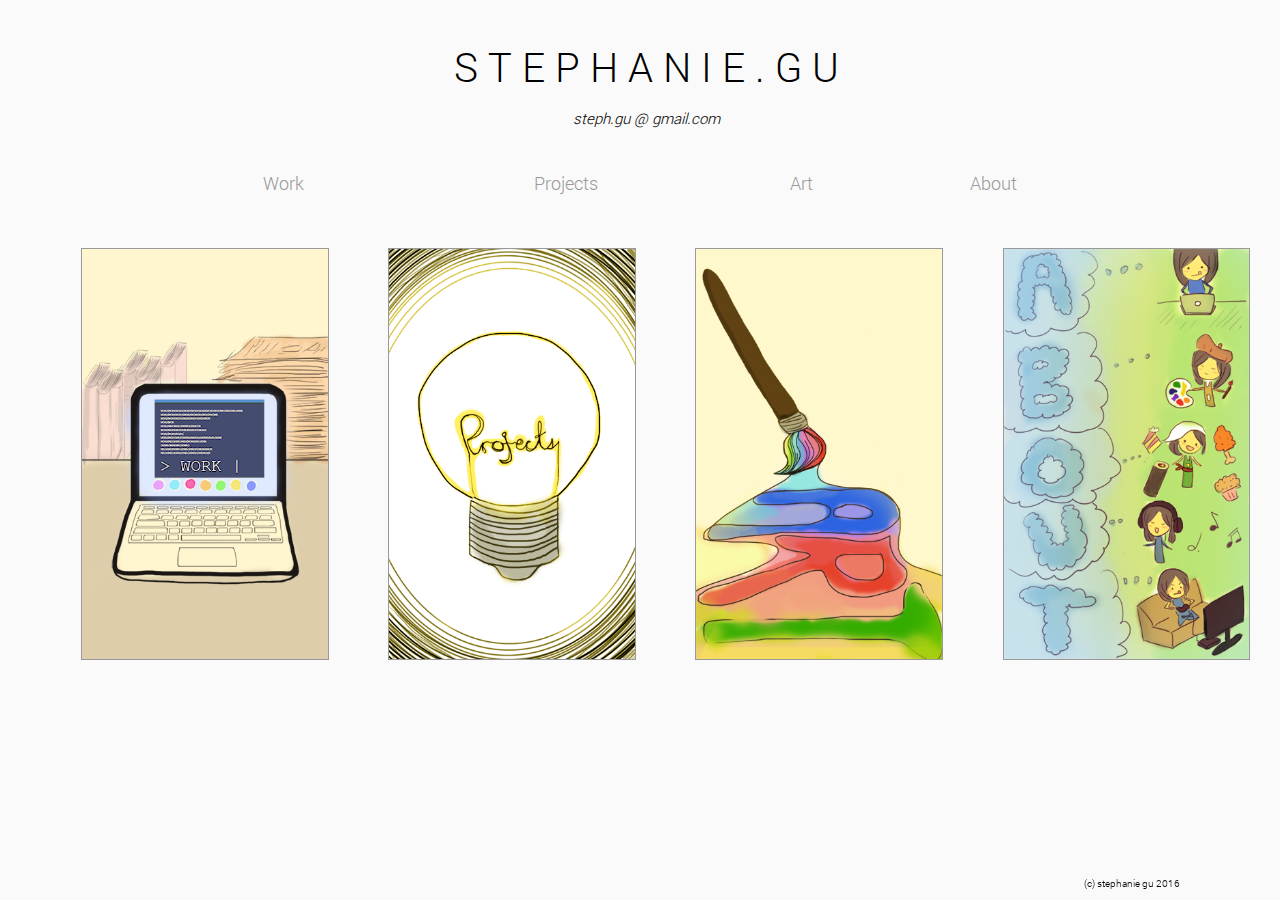
<file: html/index.html>
<html>
	<head>
	    <title>steph gu</title> 
	    <link href="style.css" rel="stylesheet">
	    <LINK REL="SHORTCUT ICON" HREF="images/icon.png">
	    <script src="https://ajax.googleapis.com/ajax/libs/jquery/1.10.1/jquery.min.js"></script>
	    <script src='scripts/stephport.js'></script>
	</head>
	<body>
	    <div id="header"></div>
	    <div class="frontlayout">
			<div class="tcol frontpage">
				<a href="work.html"><img src="images/work.png"></a>
			</div>
			<div class="tcol frontpage">
				<a href="projects.html"><img src="images/projects.png"></a>
			</div>
			<div class="tcol frontpage">
				<a href="art.html"><img src="images/art.png"></a>
			</div>
			<div class="tcol frontpage">
				<a href="about.html"><img src="images/about.png"></a>
			</div>
	    </div>
	    <div id="footer"></div>
	</body>    
</html>
</file>
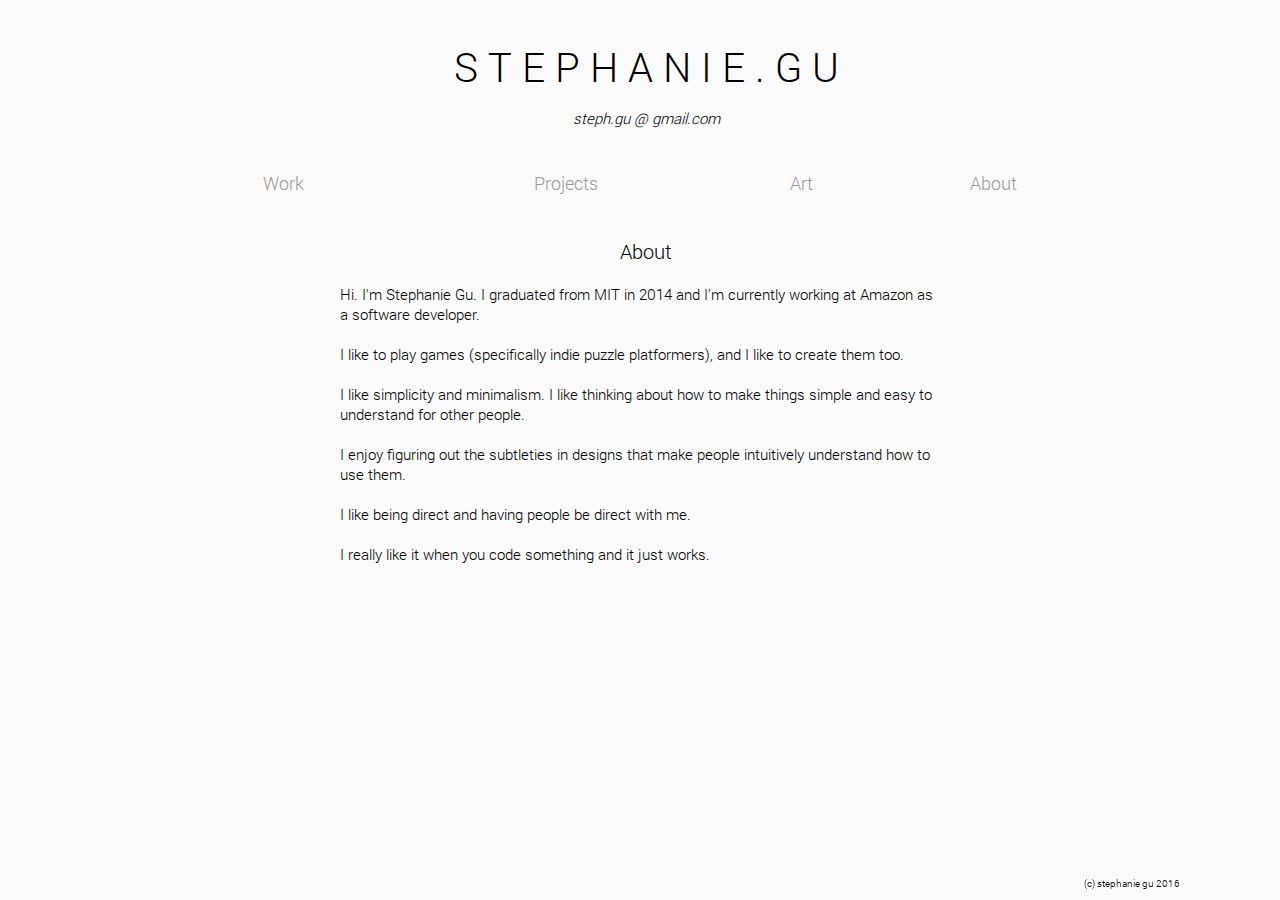
<file: html/about.html>
<html>
	<head>
	    <title>steph gu - about</title> 
	    <link href="style.css" rel="stylesheet">
	    <LINK REL="SHORTCUT ICON" HREF="images/icon.png">
	    <script src="https://ajax.googleapis.com/ajax/libs/jquery/1.10.1/jquery.min.js"></script>
	    <script src='scripts/stephport.js'></script>
	</head>
	<body>
	    <div id="header"></div>
	   	<div class="row subtitle">
	    	About 
	    </div>
	    <div class="about">
	    	Hi. I'm Stephanie Gu. I graduated from MIT in 2014 and I'm currently working at Amazon as a software developer.<br><br>

			I like to play games (specifically indie puzzle platformers), and I like to create them too.<br><br> I like simplicity and minimalism. I like thinking about how to make
			things simple and easy to understand for other people.<br><br> I enjoy figuring out the subtleties in designs that make people intuitively understand how to use them.<br><Br>

			I like being direct and having people be direct with me.<br><br>
			I really like it when you code something and it just works. <br><br>

	    </div>
	    <div id="footer"></div>
	    
	</body>    
</html>
</file>
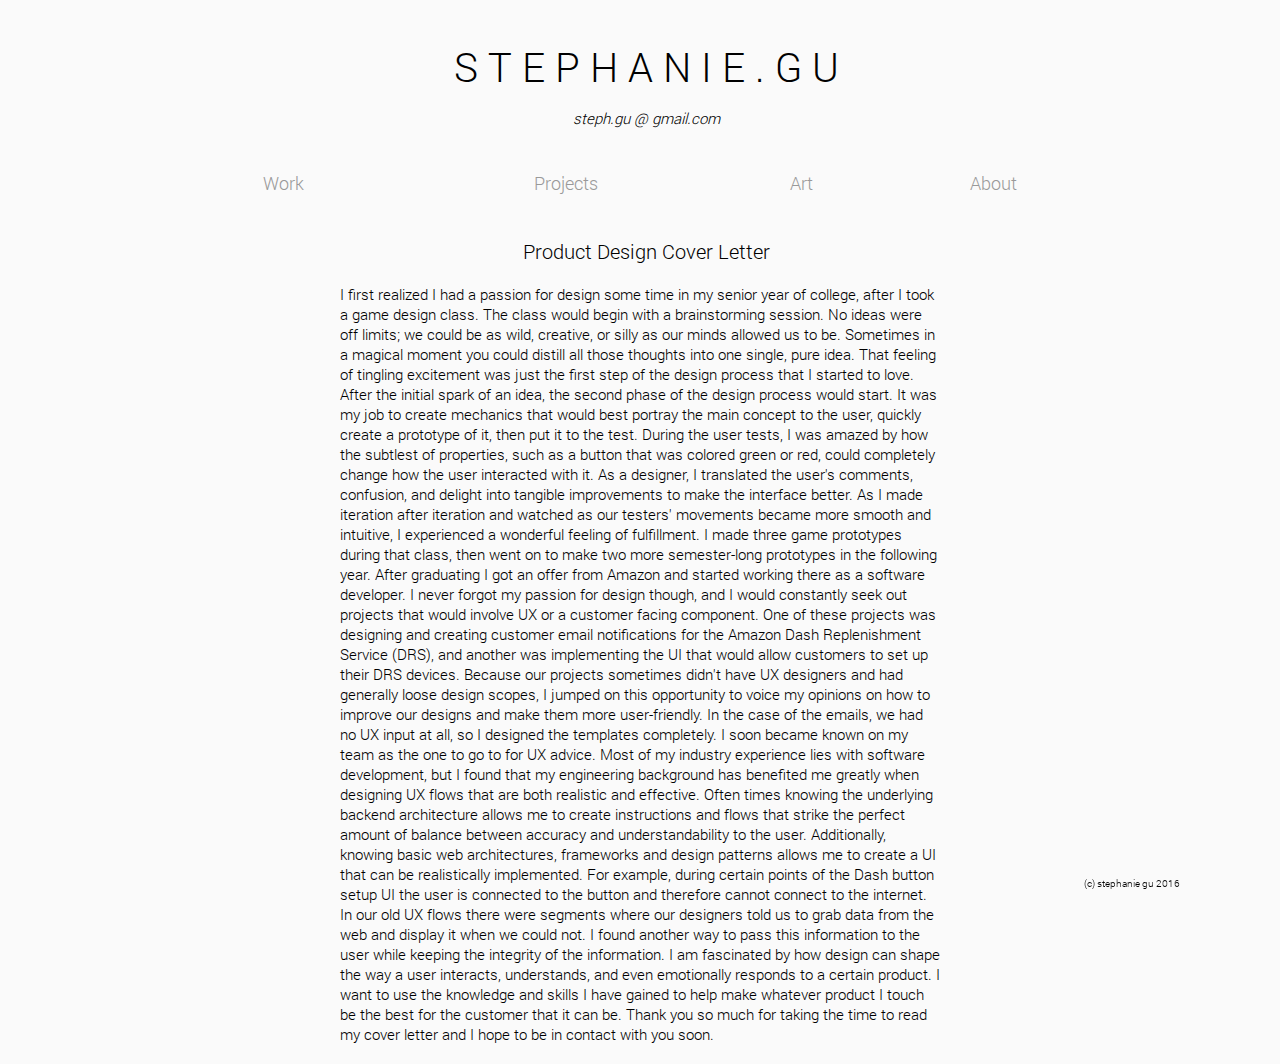
<file: html/cover_letter.html>
<html>
	<head>
	    <title>steph gu - cover letter</title> 
	    <link href="style.css" rel="stylesheet">
	    <LINK REL="SHORTCUT ICON" HREF="images/icon.png">
	    <script src="https://ajax.googleapis.com/ajax/libs/jquery/1.10.1/jquery.min.js"></script>
	    <script src='scripts/stephport.js'></script>
	</head>
	<body>
	    <div id="header"></div>
	   	<div class="row subtitle">
	    	Product Design Cover Letter
	    </div>
	    <div class="about">
I first realized I had a passion for design some time in my senior year of college, after I took a game design class. The class would begin with a brainstorming session. No ideas were off limits; we could be as wild, creative, or silly as our minds allowed us to be. Sometimes in a magical moment you could distill all those thoughts into one single, pure idea. That feeling of tingling excitement was just the first step of the design process that I started to love.

After the initial spark of an idea, the second phase of the design process would start. It was my job to create mechanics that would best portray the main concept to the user, quickly create a prototype of it, then put it to the test. During the user tests, I was amazed by how the subtlest of properties, such as a button that was colored green or red, could completely change how the user interacted with it. As a designer, I translated the user's comments, confusion, and delight into tangible improvements to make the interface better. As I made iteration after iteration and watched as our testers' movements became more smooth and intuitive, I experienced a wonderful feeling of fulfillment.

I made three game prototypes during that class, then went on to make two more semester-long prototypes in the following year. After graduating I got an offer from Amazon and started working there as a software developer. I never forgot my passion for design though, and I would constantly seek out projects that would involve UX or a customer facing component. One of these projects was designing and creating customer email notifications for the Amazon Dash Replenishment Service (DRS), and another was implementing the UI that would allow customers to set up their DRS devices. Because our projects sometimes didn't have UX designers and had generally loose design scopes, I jumped on this opportunity to voice my opinions on how to improve our designs and make them more user-friendly. In the case of the emails, we had no UX input at all, so I designed the templates completely. I soon became known on my team as the one to go to for UX advice.

Most of my industry experience lies with software development, but I found that my engineering background has benefited me greatly when designing UX flows that are both realistic and effective. Often times knowing the underlying backend architecture allows me to create instructions and flows that strike the perfect amount of balance between accuracy and understandability to the user. Additionally, knowing basic web architectures, frameworks and design patterns allows me to create a UI that can be realistically implemented. For example, during certain points of the Dash button setup UI the user is connected to the button and therefore cannot connect to the internet. In our old UX flows there were segments where our designers told us to grab data from the web and display it when we could not. I found another way to pass this information to the user while keeping the integrity of the information.

I am fascinated by how design can shape the way a user interacts, understands, and even emotionally responds to a certain product. I want to use the knowledge and skills I have gained to help make whatever product I touch be the best for the customer that it can be. Thank you so much for taking the time to read my cover letter and I hope to be in contact with you soon.

 <br><br>

	    </div>
	    <div id="footer"></div>
	    
	</body>    
</html>
</file>
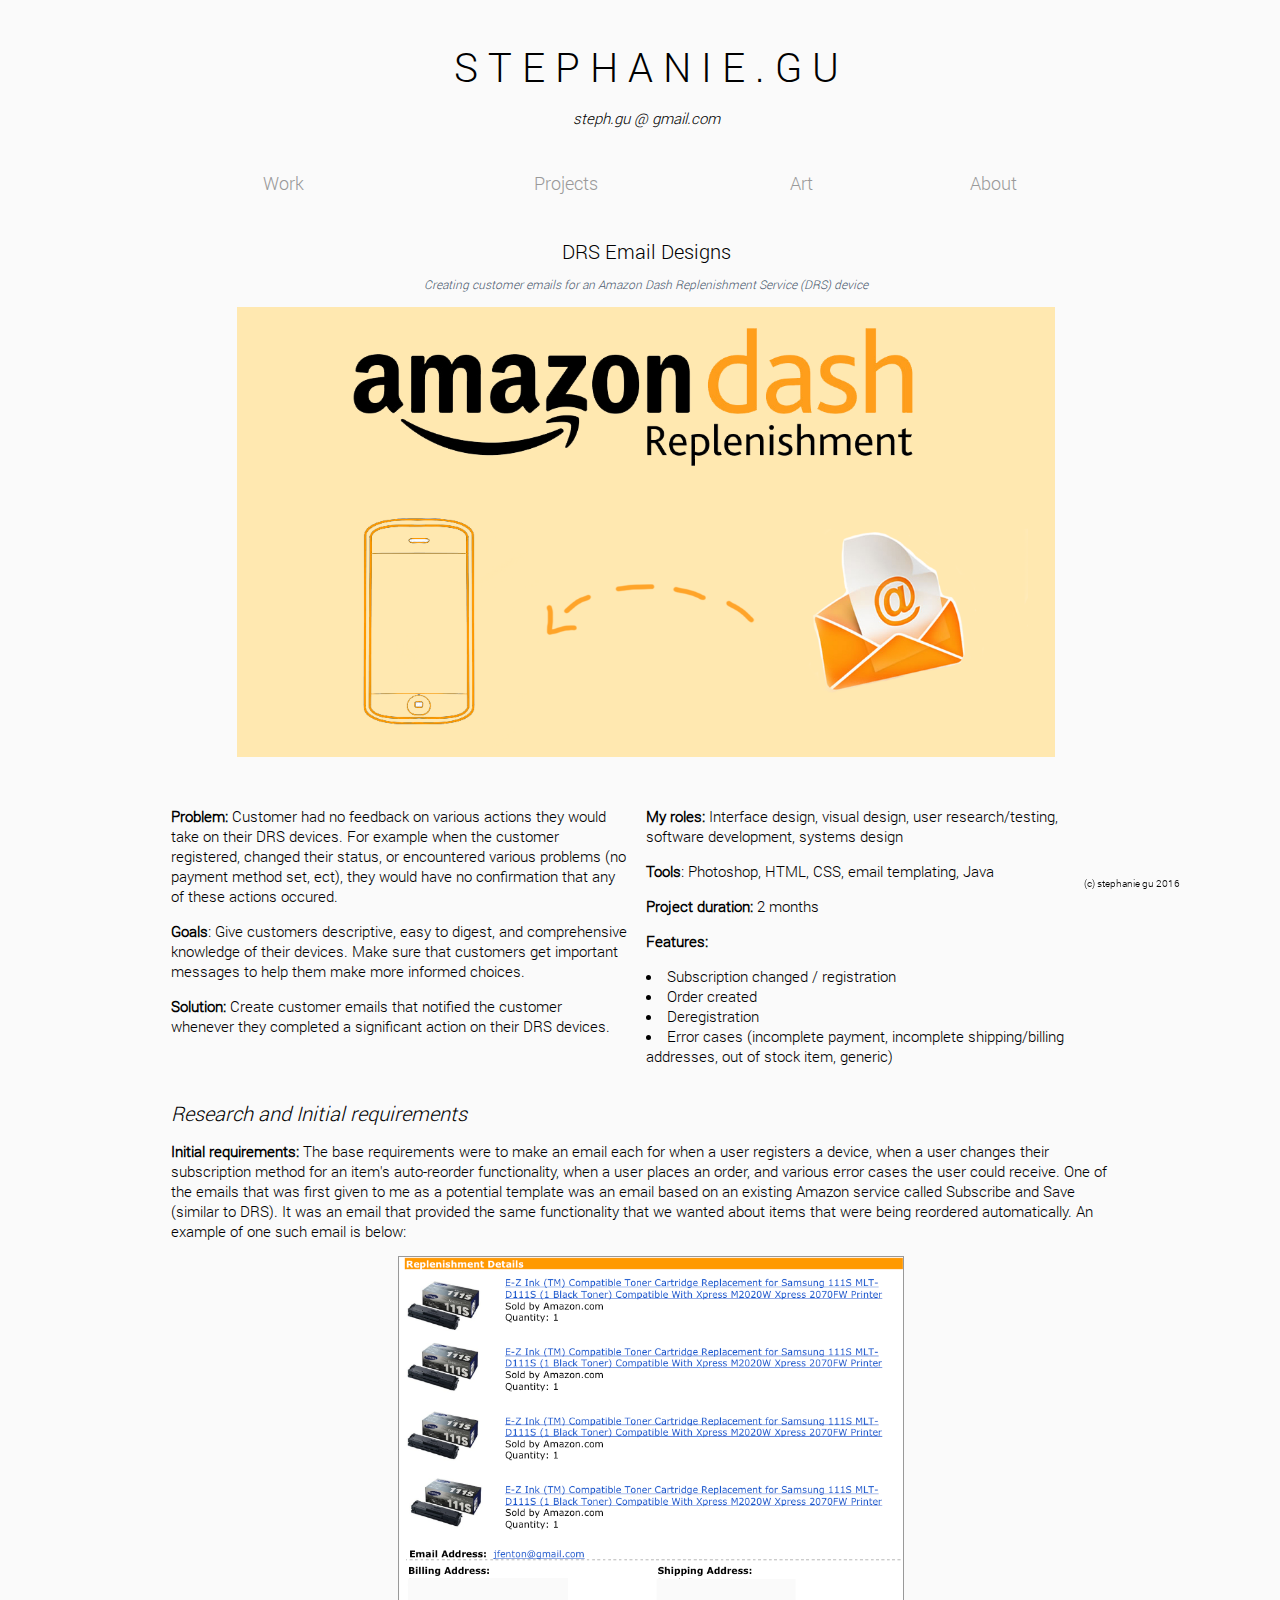
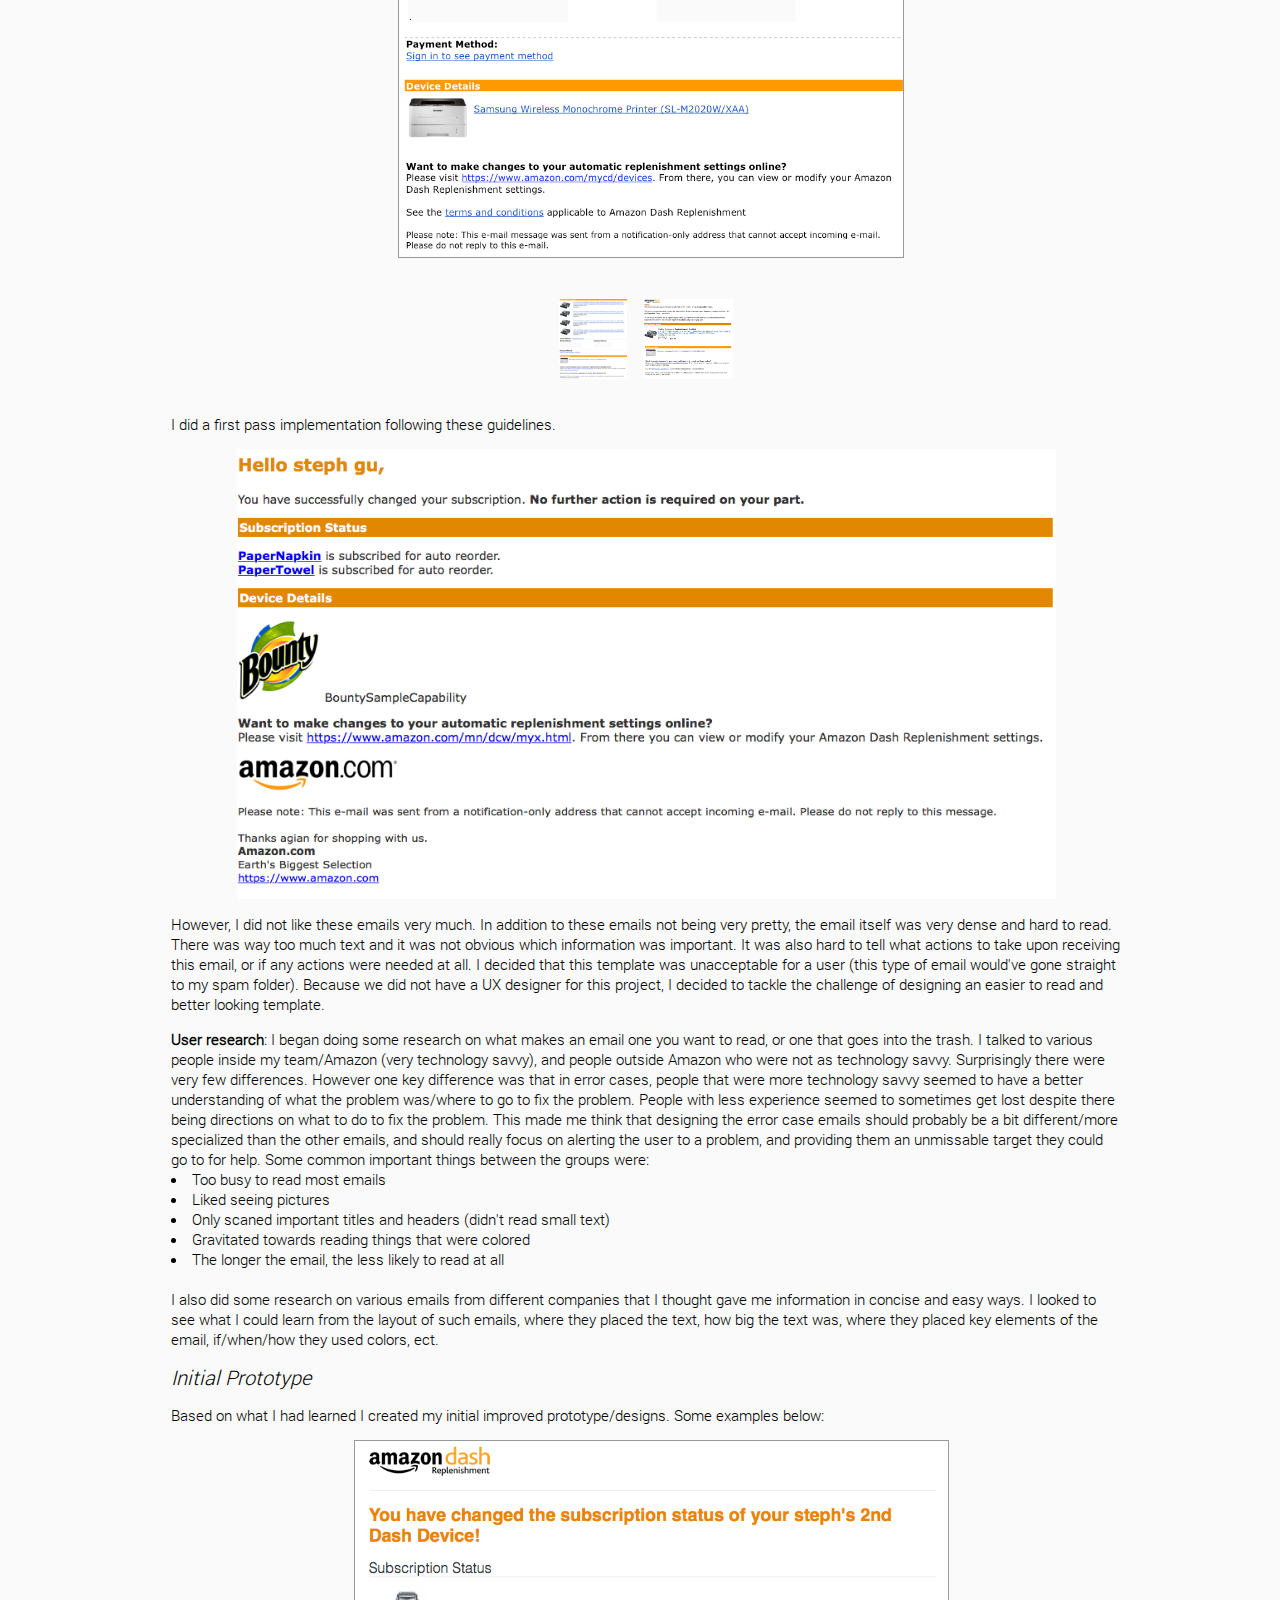
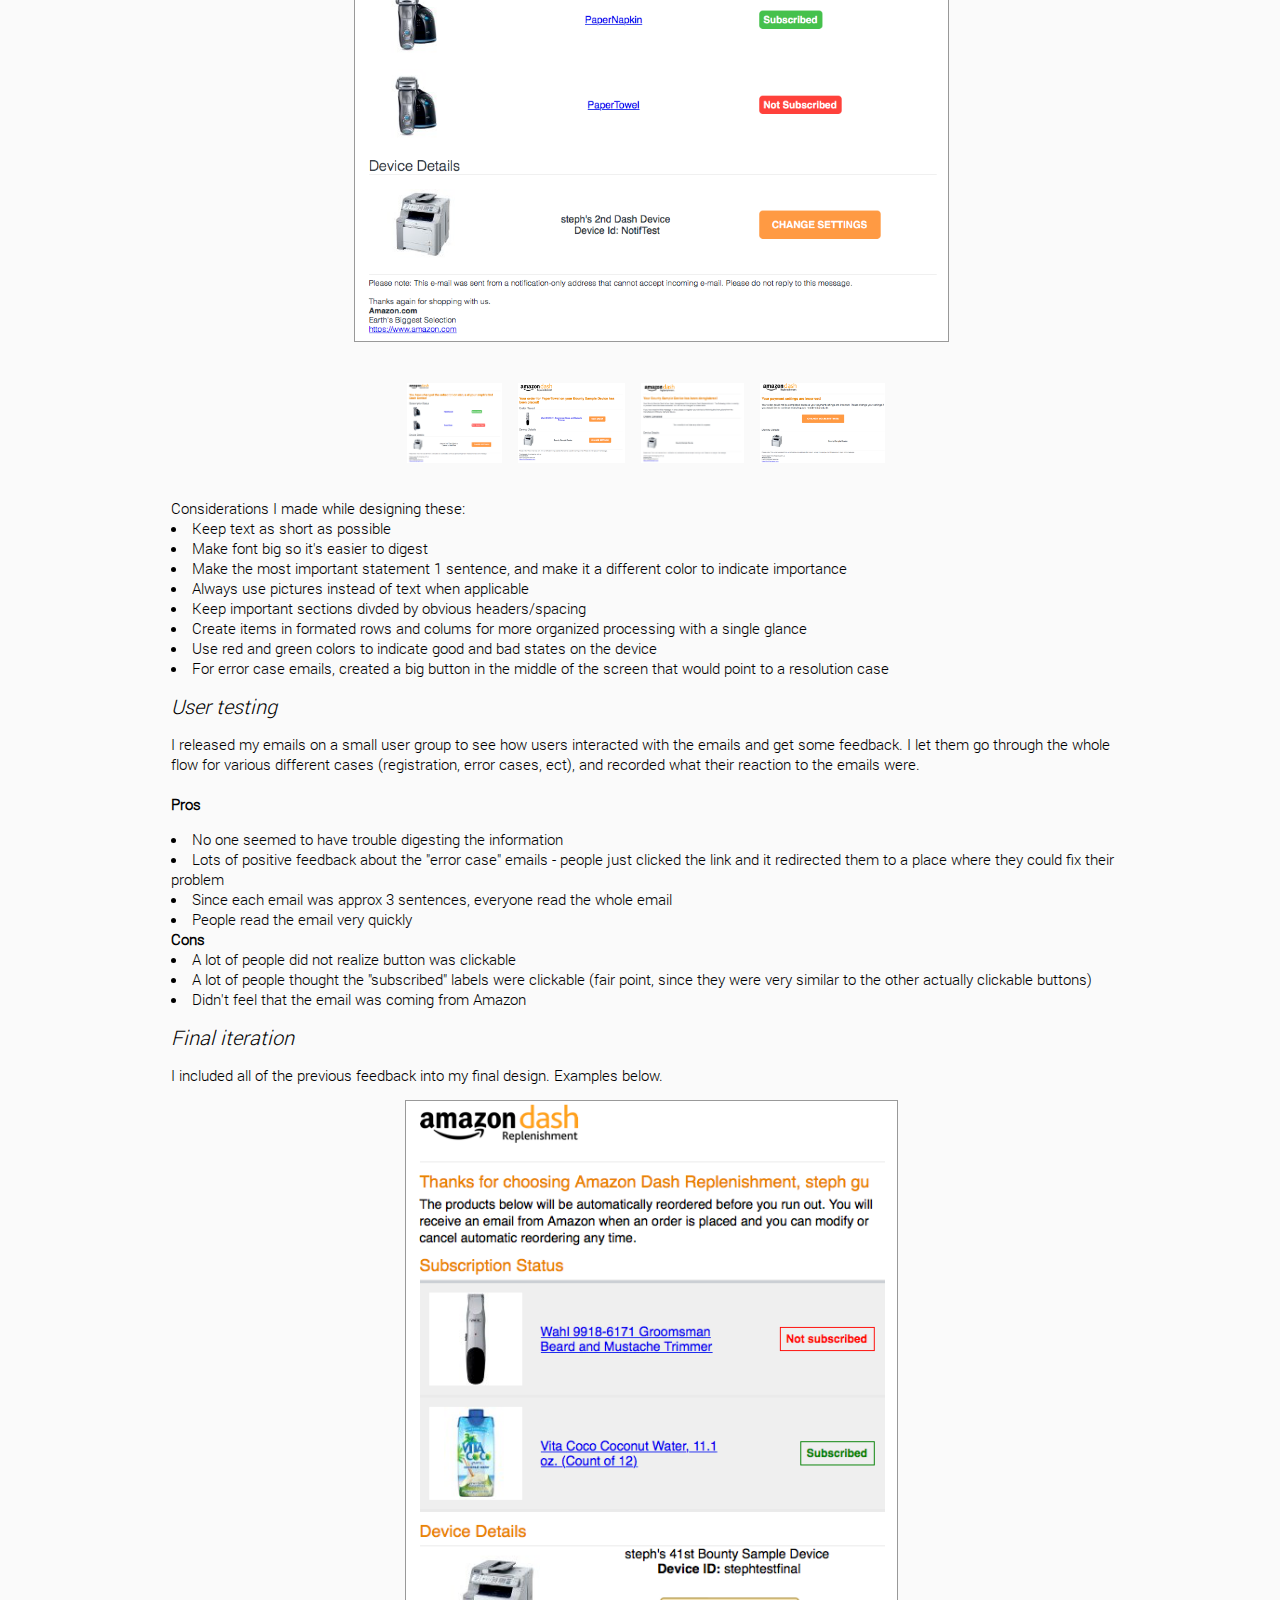
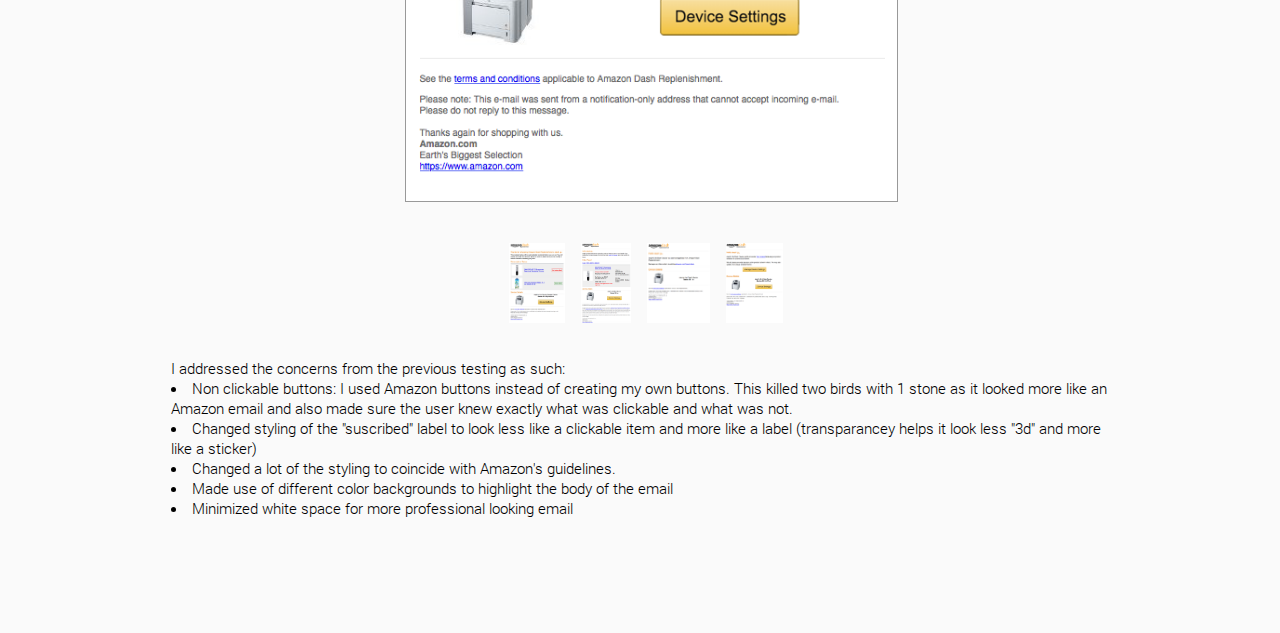
<file: html/drsemaildesign.html>
<html>
  <head>
      <title>steph gu - email designs</title> 
      <link href="style.css" rel="stylesheet">
      <LINK REL="SHORTCUT ICON" HREF="images/icon.png">
      <script src="https://ajax.googleapis.com/ajax/libs/jquery/1.10.1/jquery.min.js"></script>
      <script src='scripts/stephport.js'></script>
  </head>
  <body>
      <div id="header"></div>

      <div class="row subtitle">
        DRS Email Designs
      </div>


      <div class="row subtitle-desc">
        <p>Creating customer emails for an Amazon Dash Replenishment Service (DRS) device </p>
      </div>

      <div class="row headerpic">
        <p><img src="images/drsemailheaderpic.png"></p>
      </div>

      <div class="row block-text">
        <div class="widercol">
          <p>
            <b>Problem: </b> Customer had no feedback on various actions they would take on their DRS devices. For example when the customer registered, changed their status, or encountered various problems (no payment method set, ect), they would have no confirmation that any of these actions occured. 
          </p>
          
          <p> 
            <b>Goals</b>: Give customers descriptive, easy to digest, and comprehensive knowledge of their devices. Make sure that customers get important messages to help them make more informed choices. 
          </p> 
          <p>
            <b> Solution: </b> Create customer emails that notified the customer whenever they completed a significant action on their DRS devices.
          </p>
        </div>
        <div class="widercol">
          <p>
            <b>My roles: </b> Interface design, visual design, user research/testing, software development, systems design
          </p>
          
          <p> 
            <b>Tools</b>: Photoshop, HTML, CSS, email templating, Java
          </p> 
          <p>
            <b> Project duration: </b> 2 months
          </p>

          <p> <b>Features:</b> 
            <li> Subscription changed / registration </li>
            <li> Order created </li> 
            <li> Deregistration </li> 
            <li> Error cases (incomplete payment, incomplete shipping/billing addresses, out of stock item, generic) </li> 
          </p>
        </div> 
      </div>

      <div class="row block-text block-header">
        Research and Initial requirements
      </div>

      <div class="row block-text">
        <p>
          <b>Initial requirements: </b> The base requirements were to make an email each for when a user registers a device, when a user changes their subscription method for an item's auto-reorder functionality, when a user places an order, and various error cases the user could receive. One of the emails that was first given to me as a potential template was an email based on an existing Amazon service called Subscribe and Save (similar to DRS). It was an email that provided the same functionality that we wanted about items that were being reordered automatically. An example of one such email is below:

          <div class="row">
              <div class="preview" align="center">
                  <img name="preview3" id="preview3" style="height:600px;" src="images/initreqemail.png" alt="No Image Loaded"/>
              </div>

              <div class="divider"> </div>

              <div class="gallery-thumbs" align="center">
                  <img onmouseover="document.getElementById('preview3').src=document.getElementById('img8').src" id="img8" src="images/initreqemail.png" alt="Image Not Loaded"/>
                  <img onmouseover="document.getElementById('preview3').src=document.getElementById('img9').src" id="img9" src="images/initreqemails2.png" alt="Image Not Loaded"/>
              </div><br/>
          </div>


          I did a first pass implementation following these guidelines. 

          <div class="center"><p><img src="images/initreqemailme.png" style="max-height:450px;"/></p></div>

          However, I did not like these emails very much. In addition to these emails not being very pretty, the email itself was very dense and hard to read. There was
          way too much text and it was not obvious which information was important. It was also hard to tell what actions to take upon receiving this email, or if any
          actions were needed at all. I decided that this template was unacceptable for a user (this type of email would've gone straight to my spam folder). Because we did not have a UX designer for this project, I decided to tackle the challenge of designing an easier to read and better looking template.
        </p>
        </p>
          <b>User research</b>: I began doing some research on what makes an email one you want to read, or one that goes into the trash. I talked to various people inside my team/Amazon (very technology savvy), and people outside Amazon who were not as technology savvy. Surprisingly there were very few differences. However one key difference was that in error cases, people that were more technology savvy seemed to have a better understanding of what the problem was/where to go to fix the problem. People with less experience seemed to sometimes get lost despite there being directions on what to do to fix the problem. This made me think that designing the error case emails should probably be a bit different/more specialized than the other emails, and should really focus on alerting the user to a problem, and providing them an unmissable target they could go to for help. Some common important things between the groups were: 
          <li>Too busy to read most emails</li>
          <li>Liked seeing pictures</li>
          <li>Only scaned important titles and headers (didn't read small text)</li> 
          <li>Gravitated towards reading things that were colored</li>
          <li>The longer the email, the less likely to read at all</li><br>

          I also did some research on various emails from different companies that I thought gave me information in concise and easy ways. I looked to see what I could learn from the layout of such emails, where they placed the text, how big the text was, where they placed key elements of the email, if/when/how they used colors, ect. 

        </p>
      </div> 
      
      <div class="row block-text block-header">
        Initial Prototype
      </div> 

      <div class="row block-text">
        <p>
          Based on what I had learned I created my initial improved prototype/designs. Some examples below:

          <div class="row center">
              <div class="preview" align="center">
                  <img name="preview" id="preview" style="height:500px;" src="images/emailsinitsub.png" alt="No Image Loaded"/>
              </div>

              <div class="divider"> </div>

              <div class="gallery-thumbs" align="center">
                  <img onmouseover="document.getElementById('preview').src=document.getElementById('img1').src" id="img1" src="images/emailsinitsub.png" alt="Image Not Loaded"/>
                  <img onmouseover="document.getElementById('preview').src=document.getElementById('img2').src" id="img2" src="images/emailsinitorder.png" alt="Image Not Loaded"/>
                  <img onmouseover="document.getElementById('preview').src=document.getElementById('img3').src" id="img3" src="images/emailsinitdereg.png" alt="Image Not Loaded"/>
                  <img onmouseover="document.getElementById('preview').src=document.getElementById('img4').src" id="img4" src="images/emailsinitincorrect.png" alt="Image Not Loaded"/>
              </div><br/>
          </div>

          Considerations I made while designing these:  
          <li>Keep text as short as possible</li>
          <li>Make font big so it's easier to digest</li>
          <li>Make the most important statement 1 sentence, and make it a different color to indicate importance</li>
          <li>Always use pictures instead of text when applicable</li>
          <li>Keep important sections divded by obvious headers/spacing</li>
          <li>Create items in formated rows and colums for more organized processing with a single glance</li>
          <li>Use red and green colors to indicate good and bad states on the device</li>
          <li>For error case emails, created a big button in the middle of the screen that would point to a resolution case </li> 
        </p>
      </div> 


      <div class="row block-text block-header">
        User testing
      </div> 

      <div class="row block-text">
        <p>
          I released my emails on a small user group to see how users interacted with the emails and get some feedback. I let them go through the whole flow for various different cases (registration, error cases, ect), and recorded what their reaction to the emails were. <br><br>

          <b>Pros</b>
          <li>No one seemed to have trouble digesting the information</li>
          <li>Lots of positive feedback about the "error case" emails - people just clicked the link and it redirected them to a place where they could fix their problem </li>
          <li>Since each email was approx 3 sentences, everyone read the whole email</li>
          <li>People read the email very quickly</li>
          <b>Cons</b>
          <li>A lot of people did not realize button was clickable</li>
          <li>A lot of people thought the "subscribed" labels were clickable (fair point, since they were very similar to the other actually clickable buttons)</li>
          <li>Didn't feel that the email was coming from Amazon </li>
        </p>
      </div> 

      <div class="row block-text block-header">
        Final iteration
      </div> 

      <div class="row block-text">
        <p>
          I included all of the previous feedback into my final design. Examples below. 

          <div class="row">
            <div class="preview" align="center">
              <img name="preview2" id="preview2" style="height:700px;" src="images/emailsfinalsub.png" alt="No Image Loaded"/>
            </div>

            <div class="divider"> </div>

            <div class="gallery-thumbs" align="center">
              <img onmouseover="document.getElementById('preview2').src=document.getElementById('img10').src" id="img10" src="images/emailsfinalsub.png" alt="Image Not Loaded"/>
              <img onmouseover="document.getElementById('preview2').src=document.getElementById('img11').src" id="img11" src="images/emailsfinalorder.png" alt="Image Not Loaded"/>
              <img onmouseover="document.getElementById('preview2').src=document.getElementById('img12').src" id="img12" src="images/emailsfinaldereg2.png" alt="Image Not Loaded"/>
              <img onmouseover="document.getElementById('preview2').src=document.getElementById('img13').src" id="img13" src="images/emailsfinalerror2.png" alt="Image Not Loaded"/>
            </div><br/>
          </div>

          I addressed the concerns from the previous testing as such: 
          <li>Non clickable buttons: I used Amazon buttons instead of creating my own buttons. This killed two birds with 1 stone as it looked more like an Amazon email and also made sure the user knew exactly what was clickable and what was not. </li>
          <li>Changed styling of the "suscribed" label to look less like a clickable item and more like a label (transparancey helps it look less "3d" and more like a sticker)</li>
          <li>Changed a lot of the styling to coincide with Amazon's guidelines.</li>
          <li>Made use of different color backgrounds to highlight the body of the email</li>
          <li>Minimized white space for more professional looking email</li>
        </p>
      </div> 
      <div class="row" style="height:100px"> </div>
      <div id="footer"></div>
  </body>    
</html>
</file>
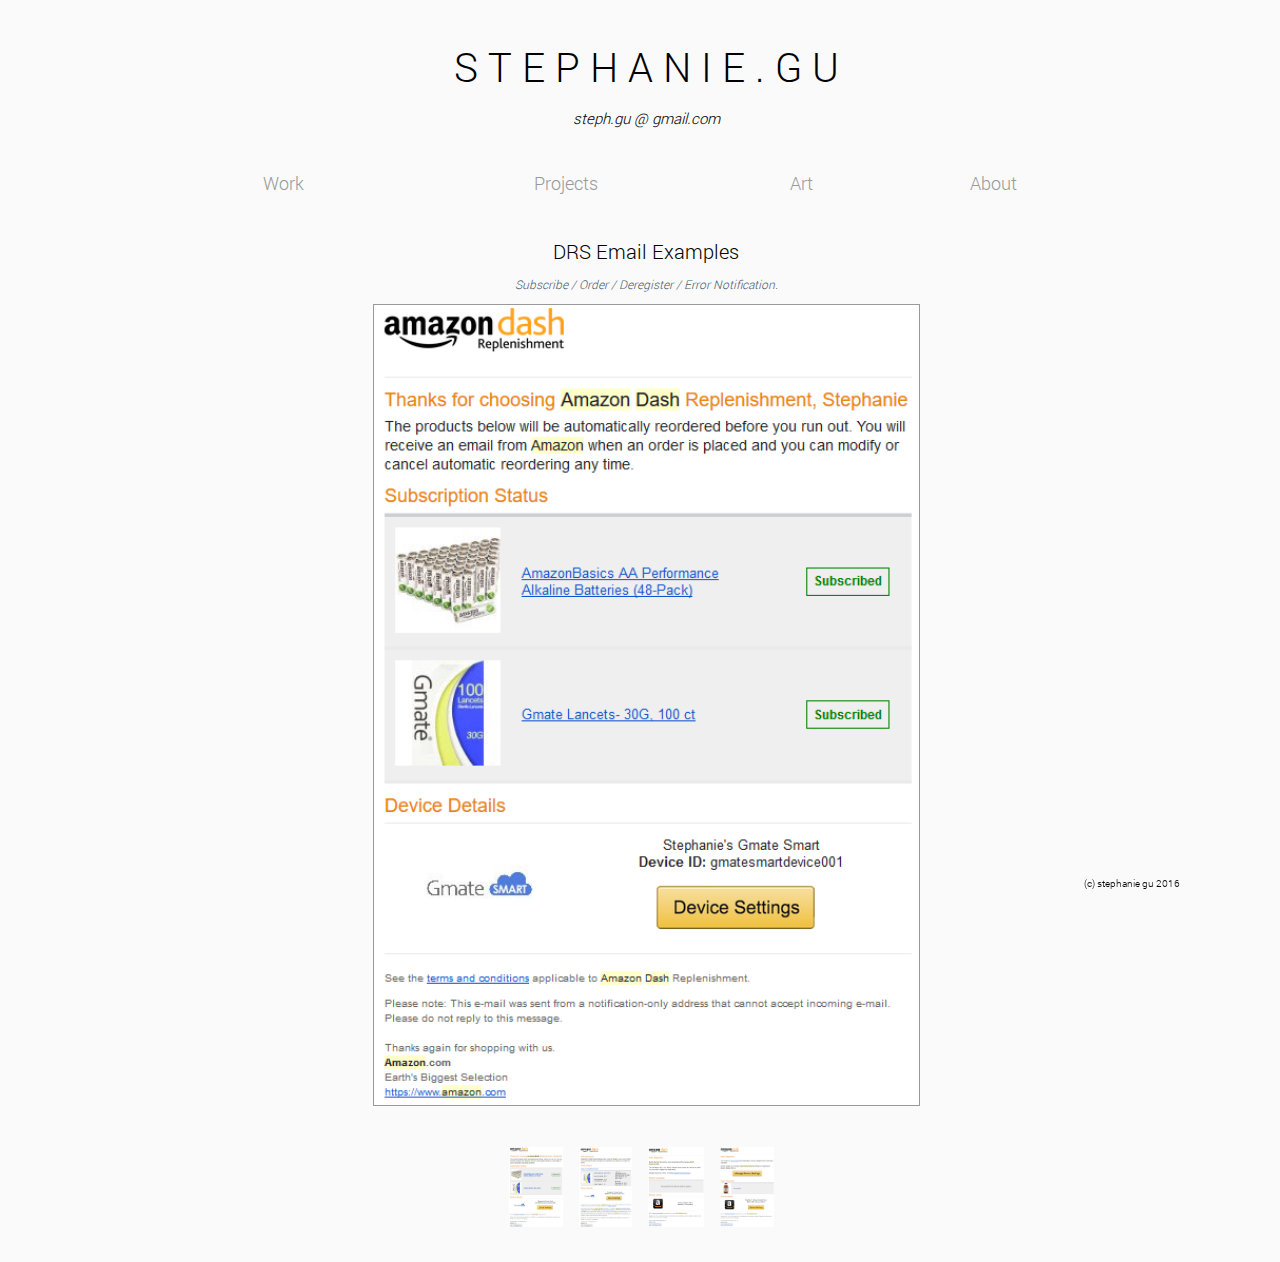
<file: html/drsemails.html>
<html>
  <head>
      <title>steph gu - email samples</title> 
      <link href="style.css" rel="stylesheet">
      <LINK REL="SHORTCUT ICON" HREF="images/icon.png">
      <script src="https://ajax.googleapis.com/ajax/libs/jquery/1.10.1/jquery.min.js"></script>
      <script src='scripts/stephport.js'></script>
  </head>
  <body>
      <div id="header"></div>

      <div class="row subtitle">
        DRS Email Examples
      </div>
      <div class="row subtitle-desc">
        <p>Subscribe / Order / Deregister / Error Notification.</p>
      </div>
      
      <div class="row">
        <div class="preview" align="center">
          <img name="preview" id="preview" src="images/drsemail_subscribe.png" alt="No Image Loaded"/>
        </div>

        <div class="divider"> </div>

        <div class="gallery-thumbs" align="center">
          <img onmouseover="document.getElementById('preview').src=document.getElementById('img1').src" id="img1" src="images/drsemail_subscribe.png" alt="Image Not Loaded"/>
          <img onmouseover="document.getElementById('preview').src=document.getElementById('img2').src" id="img2" src="images/drsemail_order.png" alt="Image Not Loaded"/>
          <img onmouseover="document.getElementById('preview').src=document.getElementById('img3').src" id="img3" src="images/drsemail_dereg.png" alt="Image Not Loaded"/>
          <img onmouseover="document.getElementById('preview').src=document.getElementById('img4').src" id="img4" src="images/drsemail_fixup.png" alt="Image Not Loaded"/>
        </div><br/>
      </div>
      <div id="footer"></div>
  </body>    
</html>
</file>
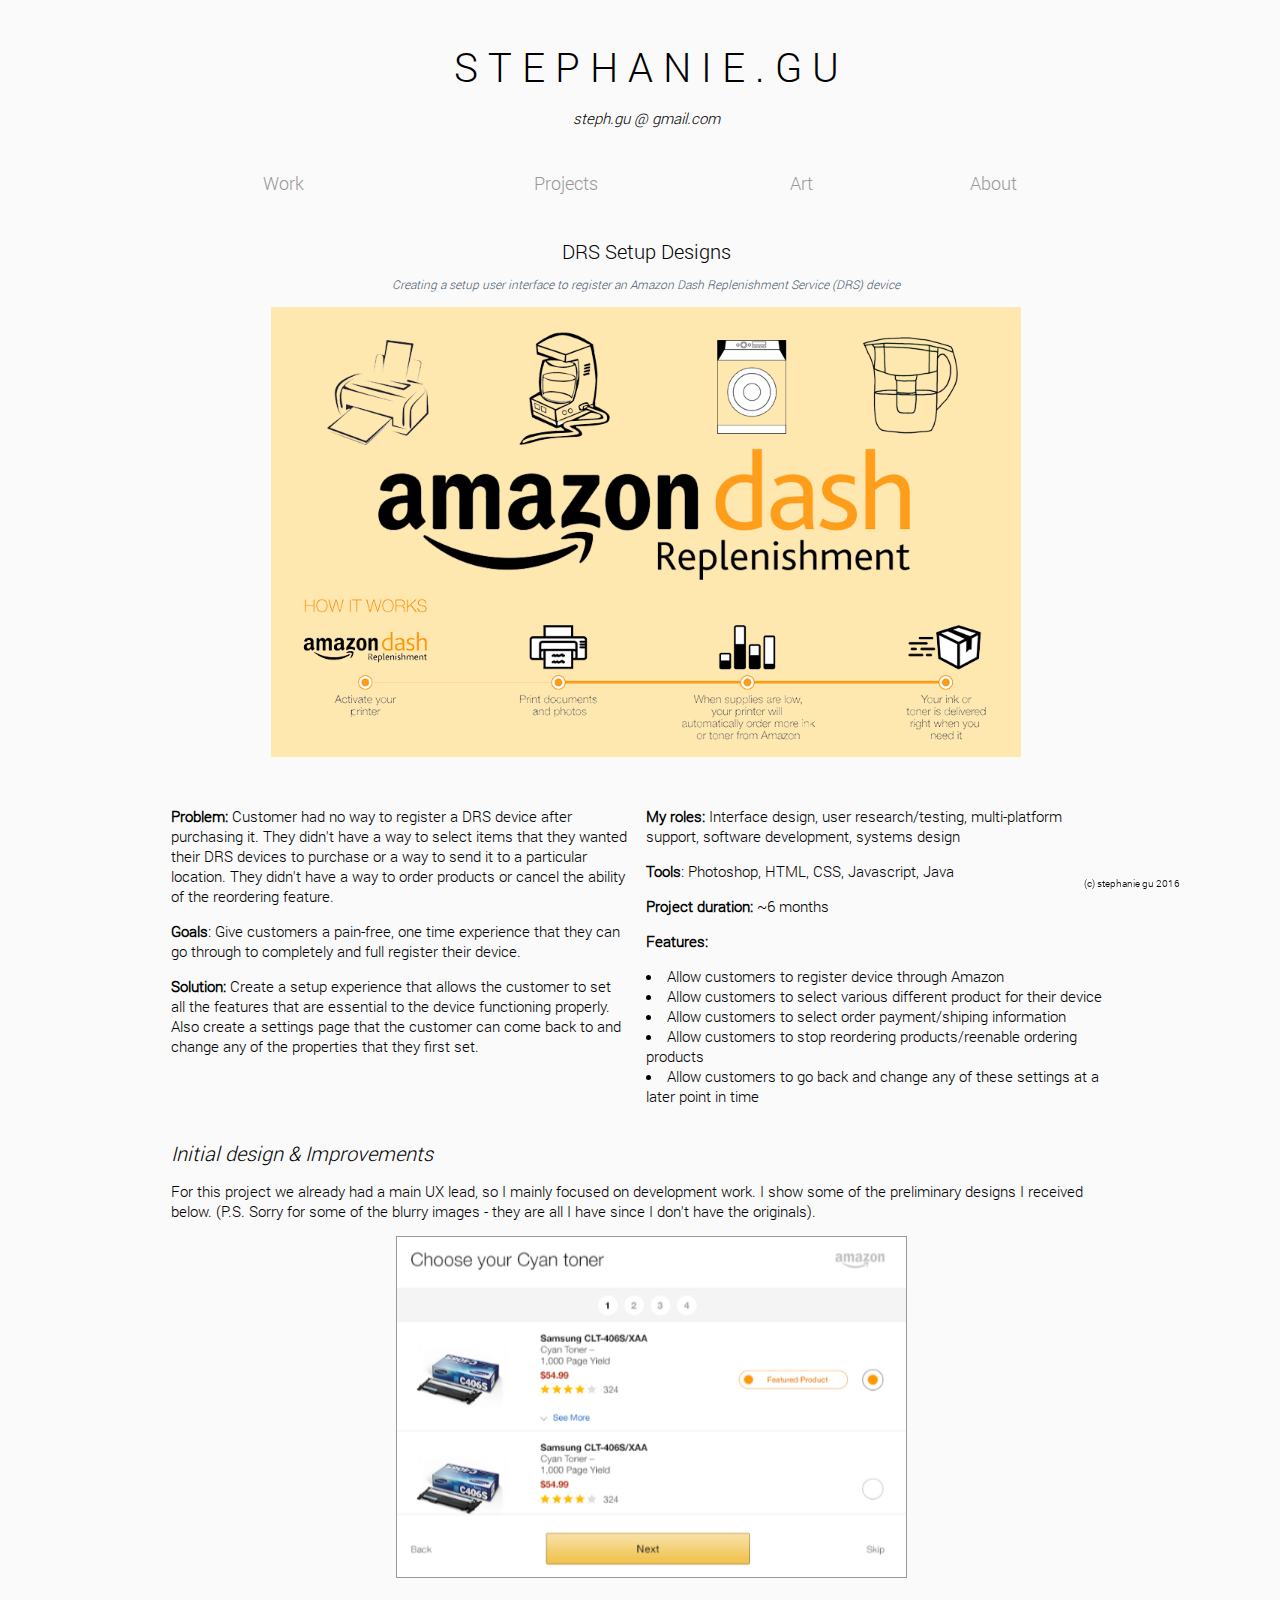
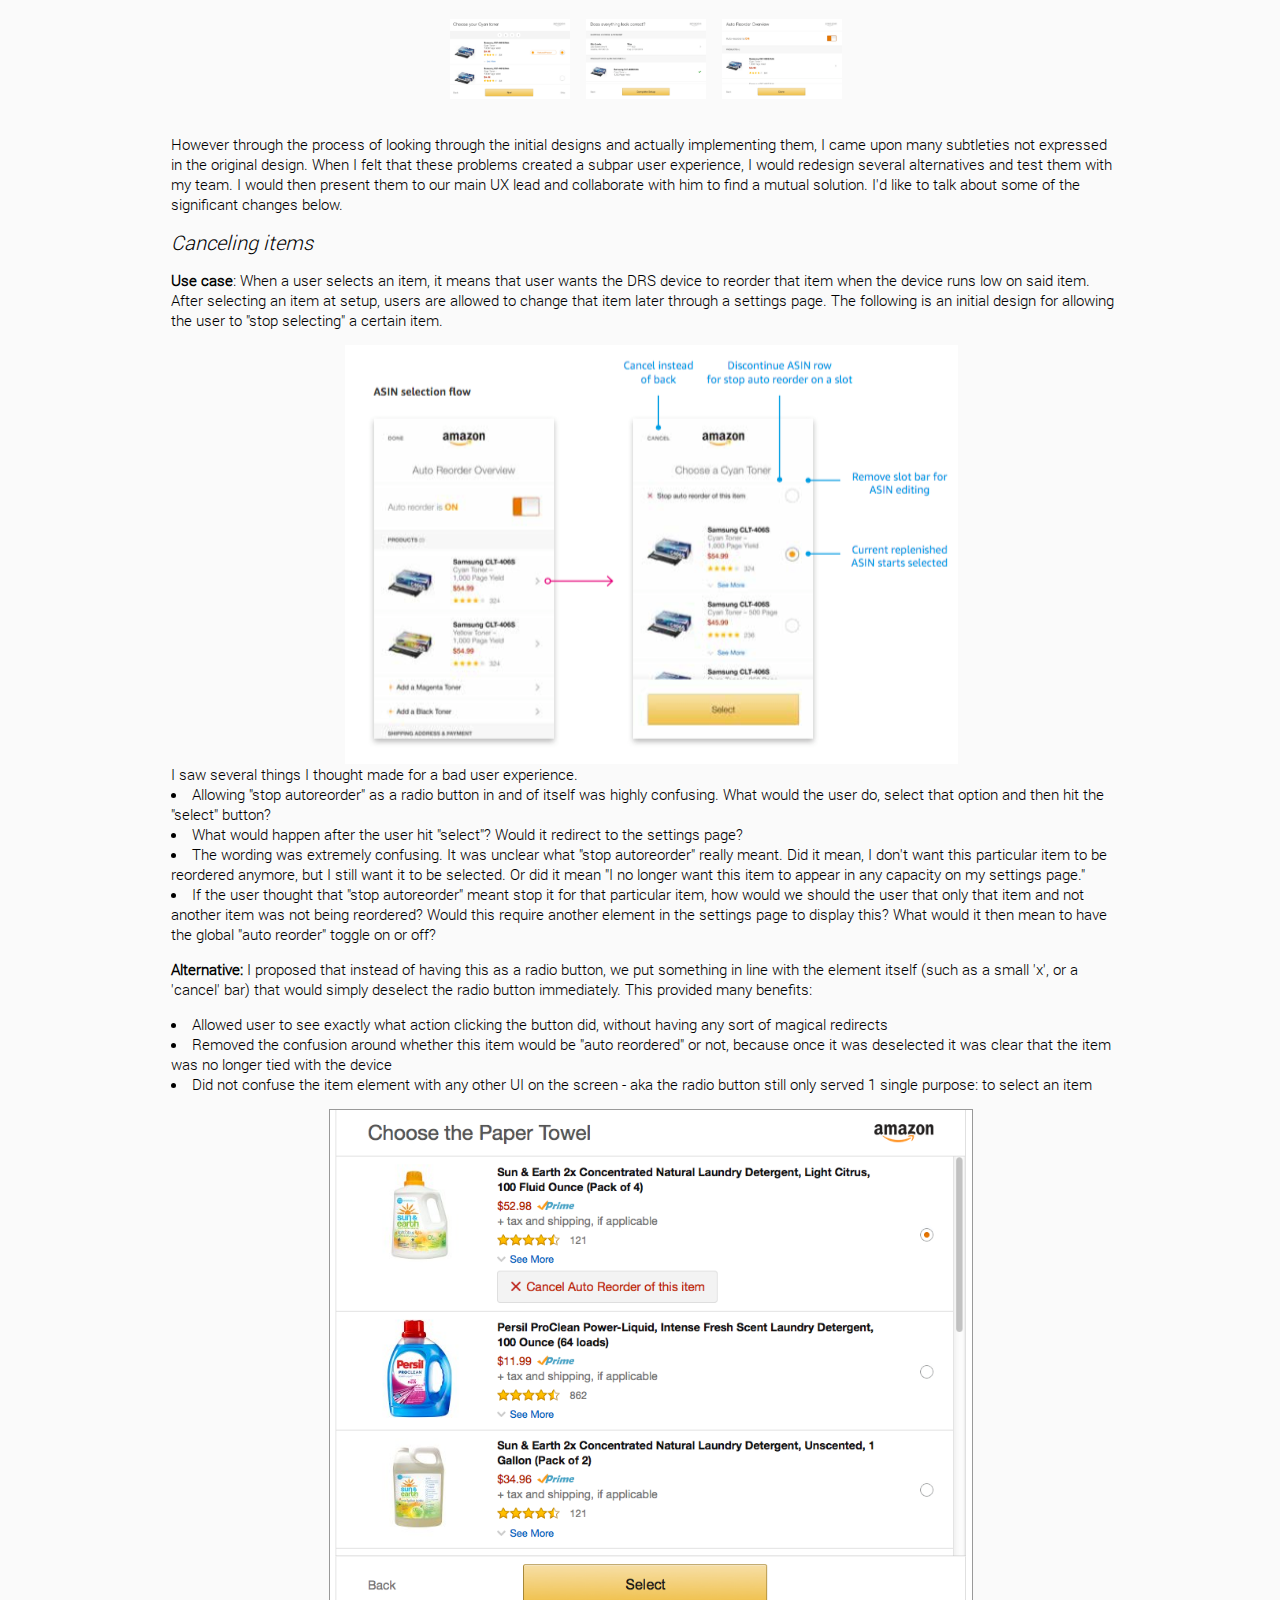
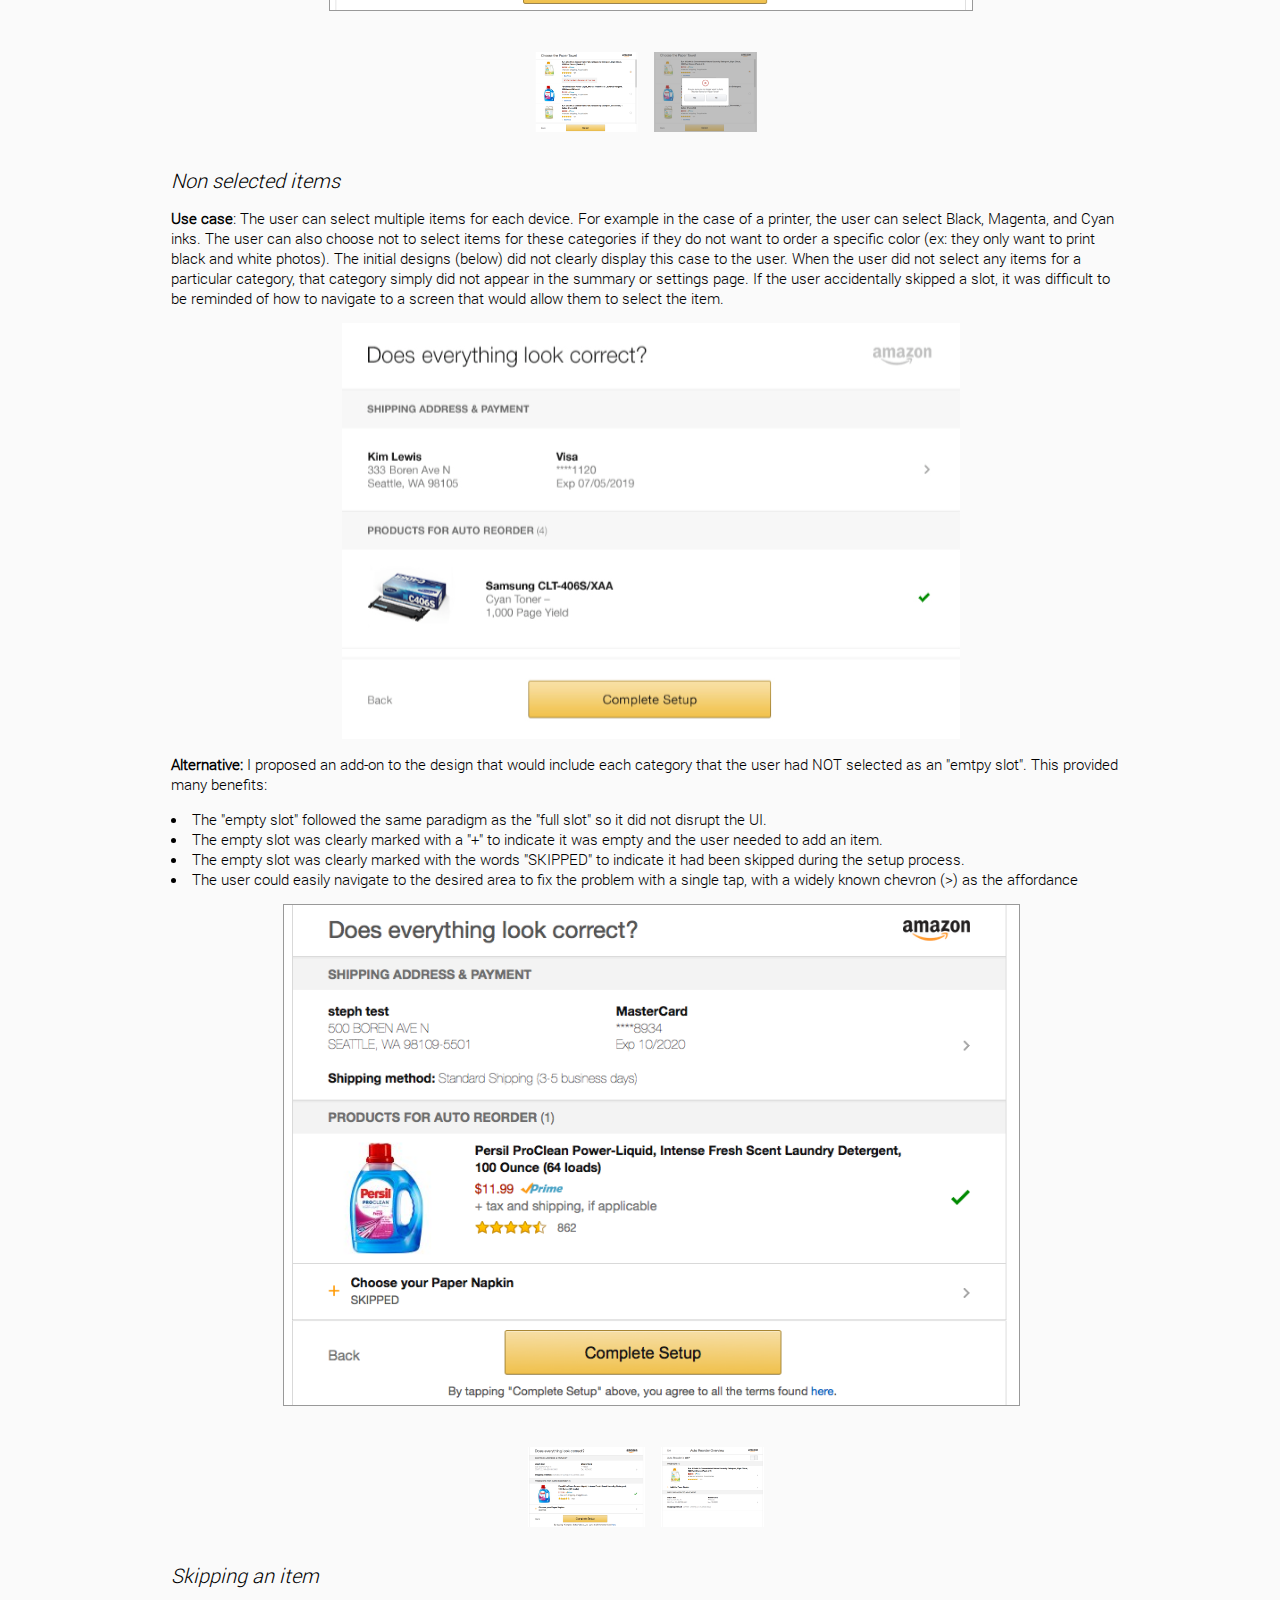
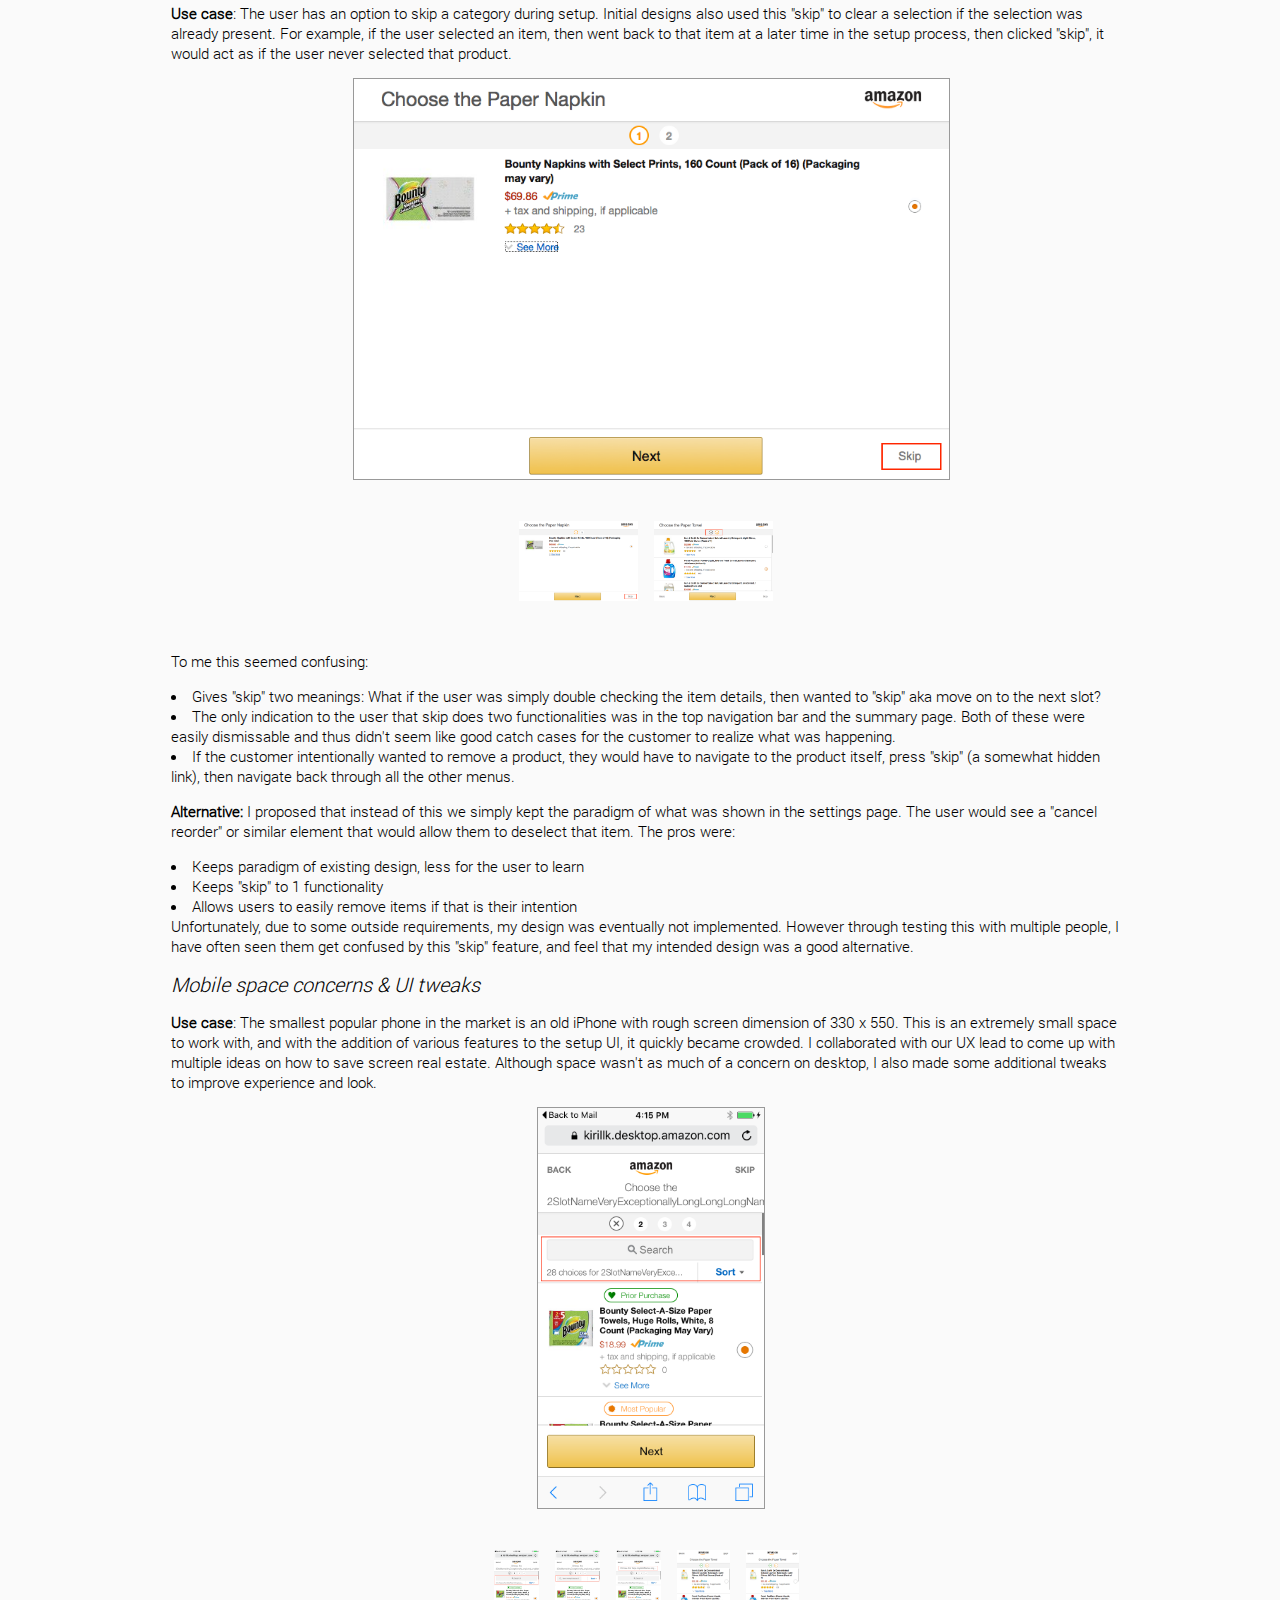
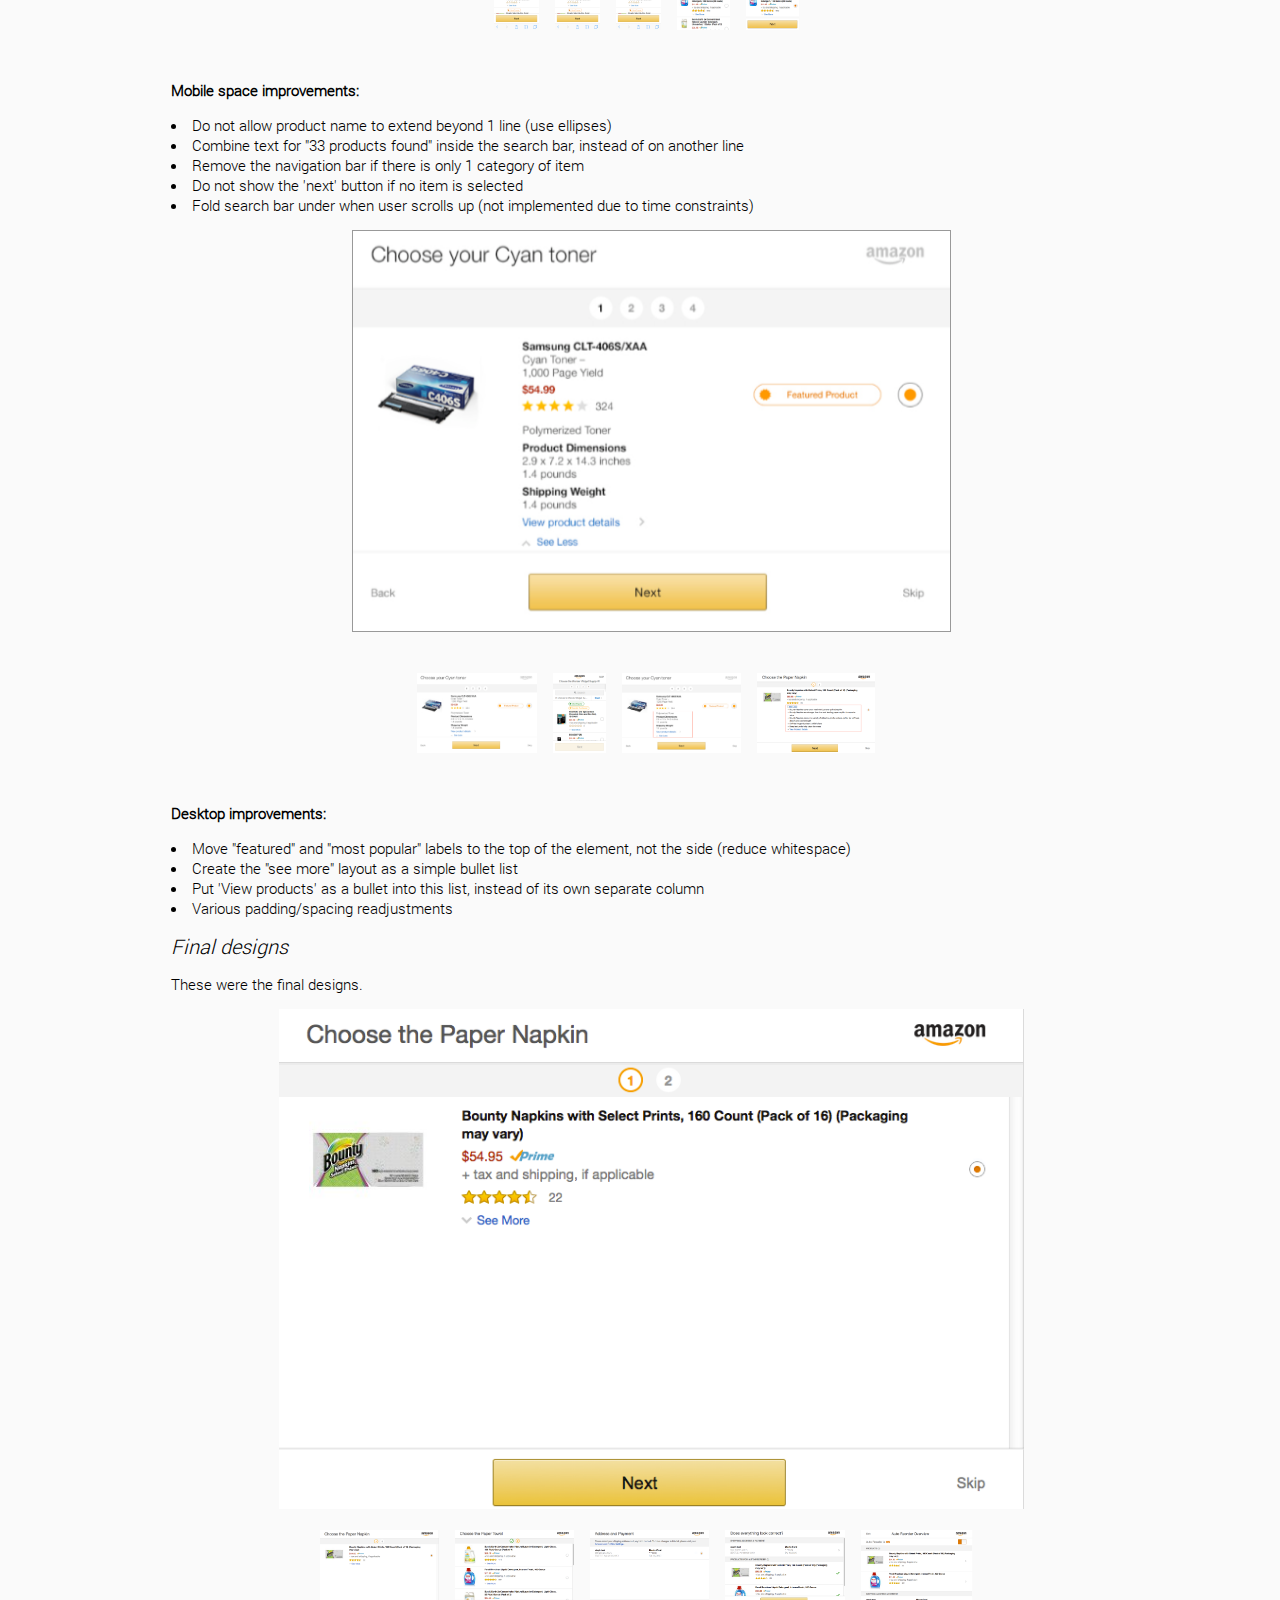
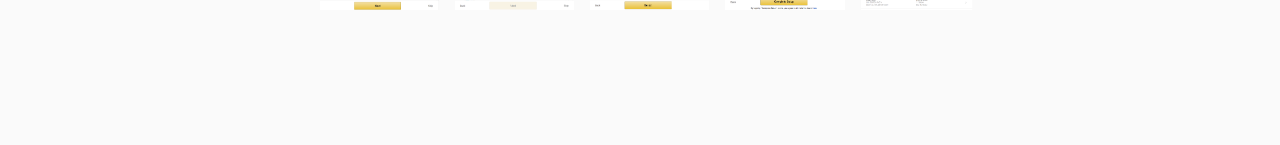
<file: html/drssetupdesign.html>
<html>
  <head>
      <title>steph gu - setup designs</title>
      <link href="style.css" rel="stylesheet">
      <LINK REL="SHORTCUT ICON" HREF="images/icon.png">
      <script src="https://ajax.googleapis.com/ajax/libs/jquery/1.10.1/jquery.min.js"></script>
      <script src='scripts/stephport.js'></script>
  </head>
  <body>
      <div id="header"></div>

      <div class="row subtitle">
        DRS Setup Designs
      </div>


      <div class="row subtitle-desc">
        <p>Creating a setup user interface to register an Amazon Dash Replenishment Service (DRS) device </p>
      </div>

      <div class="row headerpic">
        <p><img src="images/drssetupheader.png"></p>
      </div>

      <div class="row block-text">
        <div class="widercol">
          <p>
            <b>Problem: </b> Customer had no way to register a DRS device after purchasing it. They didn't have a way to select items that they wanted their DRS
              devices to purchase or a way to send it to a particular location. They didn't have a way to order products or cancel the ability of the reordering feature.
          </p>
          
          <p> 
            <b>Goals</b>: Give customers a pain-free, one time experience that they can go through to completely and full register their device.
          </p> 
          <p>
            <b> Solution: </b> Create a setup experience that allows the customer to set all the features that are essential to the device functioning properly. Also create
              a settings page that the customer can come back to and change any of the properties that they first set.
          </p>
        </div>
        <div class="widercol">
          <p>
            <b>My roles: </b> Interface design, user research/testing, multi-platform support, software development, systems design
          </p>
          
          <p> 
            <b>Tools</b>: Photoshop, HTML, CSS, Javascript, Java
          </p> 
          <p>
            <b> Project duration: </b> ~6 months
          </p>

          <p> <b>Features:</b> 
            <li> Allow customers to register device through Amazon </li>
            <li> Allow customers to select various different product for their device </li>
            <li> Allow customers to select order payment/shiping information </li>
            <li> Allow customers to stop reordering products/reenable ordering products </li>
            <li> Allow customers to go back and change any of these settings at a later point in time </li>
          </p>
        </div> 
      </div>

      <div class="row block-text block-header">
        Initial design & Improvements
      </div>

      <div class="row block-text">
        <p>
          For this project we already had a main UX lead, so I mainly focused on development work. I show some of the preliminary designs I received below. (P.S. Sorry
            for some of the blurry images - they are all I have since I don't have the originals).

          <div class="row center">
              <div class="preview" align="center">
                  <img name="preview6" id="preview6" style="height:340px;" src="images/setupinit1.png" alt="No Image Loaded"/>
              </div>

              <div class="divider"> </div>

              <div class="gallery-thumbs" align="center">
                  <img onmouseover="document.getElementById('preview6').src=document.getElementById('img20').src" id="img20" src="images/setupinit1.png" alt="Image Not Loaded"/>
                  <img onmouseover="document.getElementById('preview6').src=document.getElementById('img21').src" id="img21" src="images/setupinit2.png" alt="Image Not Loaded"/>
                  <img onmouseover="document.getElementById('preview6').src=document.getElementById('img22').src" id="img22" src="images/setupinit3.png" alt="Image Not Loaded"/>
              </div><br/>
          </div>

          However through the process of looking through the initial designs and actually implementing them, I came upon many subtleties not expressed in the original
          design. When I felt that these problems created a subpar user experience, I would redesign several alternatives and test them with my team. I would then
          present them to our main UX lead and collaborate with him to find a mutual solution.
          I'd
          like to talk about some of the
          significant changes below.
          </p>
      </div> 
      
      <div class="row block-text block-header">
          Canceling items
      </div> 

      <div class="row block-text">
        <p>
          <b>Use case</b>: When a user selects an item, it means that user wants the DRS device to reorder that item when the device runs low on said item. After
            selecting an item at setup, users are allowed to change that item later through a settings page. The following is an initial design for allowing the user
            to "stop selecting" a certain item.

          <div class="row center">
              <img src="images/stopreorderinit.png"/>
          </div>

          I saw several things I thought made for a bad user experience.
          <li>Allowing "stop autoreorder" as a radio button in and of itself was highly confusing. What would the user do, select that option and then hit the "select"
              button? </li>
          <li>What would happen after the user hit "select"? Would it redirect to the settings page?</li>
          <li>The wording was extremely confusing. It was unclear what "stop autoreorder" really meant. Did it mean, I don't want this particular item to be
              reordered anymore, but I still want it to be selected. Or did it mean "I no longer want this item to appear in any capacity on my settings page." </li>
          <li>If the user thought that "stop autoreorder" meant stop it for that particular item, how would we should the user that only that item and not another item
          was not being reordered? Would this require another element in the settings page to display this? What would it then mean to have the global "auto
              reorder" toggle on or off?</li>
        </p>
          <p>
              <b>Alternative: </b> I proposed that instead of having this as a radio button, we put something in line with the element itself (such as a small 'x', or a
              'cancel' bar)
              that would simply
              deselect the radio button immediately. This provided many benefits:
              <li>Allowed user to see exactly what action clicking the button did, without having any sort of magical redirects</li>
                <li>Removed the confusion around whether this item would be "auto reordered" or not, because once it was deselected it was clear that the item was no
                    longer tied with the device </li>
                <li>Did not confuse the item element with any other UI on the screen - aka the radio button still only served 1 single purpose: to select an item</li>
          </p>

          <div class="row center">
              <div class="preview" align="center">
                  <img name="preview" id="preview" style="height:500px;" src="images/stopreorderfinal.png" alt="No Image Loaded"/>
              </div>

              <div class="divider"> </div>

              <div class="gallery-thumbs" align="center">
                  <img onmouseover="document.getElementById('preview').src=document.getElementById('img1').src" id="img1" src="images/stopreorderfinal.png" alt="Image Not Loaded"/>
                  <img onmouseover="document.getElementById('preview').src=document.getElementById('img2').src" id="img2" src="images/stopreorderfinal2.png" alt="Image Not Loaded"/>
              </div><br/>
          </div>
      </div> 


      <div class="row block-text block-header">
        Non selected items
      </div>

      <div class="row block-text">
          <p>
              <b>Use case</b>: The user can select multiple items for each device. For example in the case of a printer, the user can select Black, Magenta, and Cyan inks.
              The user can also choose not to select items for these categories if they do not want to order a specific color (ex: they only want to print black and white
              photos). The initial designs (below) did not clearly display this case to the user. When the user did not select any items for a particular category, that
              category simply did not appear in the summary or settings page. If the user accidentally skipped a slot, it was difficult to be reminded of how to
              navigate to a screen that would allow them to select the item.


          <div class="row center">
              <img src="images/notselectedinit.png"/>
          </div>

          <p>
              <b>Alternative: </b> I proposed an add-on to the design that would include each category that the user had NOT selected as an "emtpy slot". This provided many benefits:
          <li>The "empty slot" followed the same paradigm as the "full slot" so it did not disrupt the UI. </li>
          <li>The empty slot was clearly marked with a "+" to indicate it was empty and the user needed to add an item.</li>
          <li>The empty slot was clearly marked with the words "SKIPPED" to indicate it had been skipped during the setup process.</li>
          <li>The user could easily navigate to the desired area to fix the problem with a single tap, with a widely known chevron (>) as the affordance</li>
          </p>

          <div class="row center">
              <div class="preview" align="center">
                  <img name="preview2" id="preview2" style="height:500px;" src="images/notselectedfinal.png" alt="No Image Loaded"/>
              </div>

              <div class="divider"> </div>

              <div class="gallery-thumbs" align="center">
                  <img onmouseover="document.getElementById('preview2').src=document.getElementById('img3').src" id="img3" src="images/notselectedfinal.png" alt="Image Not Loaded"/>
                  <img onmouseover="document.getElementById('preview2').src=document.getElementById('img4').src" id="img4" src="images/notselectedfinal2.png" alt="Image Not Loaded"/>
              </div><br/>
          </div>

      </div>

      <div class="row block-text block-header">
          Skipping an item
      </div>

      <div class="row block-text">
          <p>
              <b>Use case</b>: The user has an option to skip a category during setup. Initial designs also used this "skip" to clear a selection if the selection was
              already present. For example, if the user selected an item, then went back to that item at a later time in the setup process, then clicked "skip", it would
              act as if the user never selected that product.

          <div class="row center">
              <div class="preview" align="center">
                  <img name="preview3" id="preview3" style="height:400px;" src="images/skipinit.png" alt="No Image Loaded"/>
              </div>

              <div class="divider"> </div>

              <div class="gallery-thumbs" align="center">
                  <img onmouseover="document.getElementById('preview3').src=document.getElementById('img5').src" id="img5" src="images/skipinit.png" alt="Image Not Loaded"/>
                  <img onmouseover="document.getElementById('preview3').src=document.getElementById('img6').src" id="img6" src="images/skipinit2.png" alt="Image Not Loaded"/>
              </div><br/>
          </div>

          <p>
              To me this seemed confusing:
              <li>Gives "skip" two meanings: What if the user was simply double checking the item details, then wanted to "skip" aka move on to the next slot?</li>
                <li> The only indication to the user that skip does two functionalities was in the top navigation bar and the summary page. Both of these were easily
                    dismissable and thus didn't seem like good catch cases for the customer to realize what was happening.
                </li>
                <li>If the customer intentionally wanted to remove a product, they would have to navigate to the product itself, press "skip" (a somewhat hidden
                    link), then navigate back through all the other menus. </li>
          </p>
          <p>
              <b>Alternative: </b> I proposed that instead of this we simply kept the paradigm of what was shown in the settings page. The user would see a "cancel
              reorder" or similar element that would allow them to deselect that item. The pros were:
          <li>Keeps paradigm of existing design, less for the user to learn </li>
          <li>Keeps "skip" to 1 functionality </li>
          <li>Allows users to easily remove items if that is their intention</li>

          Unfortunately, due to some outside requirements, my design was eventually not implemented. However through testing this with multiple people, I have often seen
          them get confused by this "skip" feature, and feel that my intended design was a good alternative.
          </p>
      </div>


      <div class="row block-text block-header">
          Mobile space concerns & UI tweaks
      </div>

      <div class="row block-text">
          <p>
              <b>Use case</b>: The smallest popular phone in the market is an old iPhone with rough screen dimension of 330 x 550. This is an extremely small space to work
              with, and with the addition of various features to the setup UI, it quickly became crowded. I collaborated with our UX lead to come up with
              multiple ideas on how to save screen real estate. Although space wasn't as much of a concern on desktop, I also
              made some additional tweaks to improve experience and look.

          <div class="row center">
              <div class="preview" align="center">
                  <img name="preview4" id="preview4" style="height:400px;" src="images/mobiletwolines.png" alt="No Image Loaded"/>
              </div>

              <div class="divider"> </div>

              <div class="gallery-thumbs" align="center">
                  <img onmouseover="document.getElementById('preview4').src=document.getElementById('img10').src" id="img10" src="images/mobiletwolines.png" alt="Image Not Loaded"/>
                  <img onmouseover="document.getElementById('preview4').src=document.getElementById('img11').src" id="img11" src="images/mobiletwolines2.png" alt="Image Not Loaded"/>
                  <img onmouseover="document.getElementById('preview4').src=document.getElementById('img12').src" id="img12" src="images/mobileellipses.png" alt="Image Not Loaded"/>
                  <img onmouseover="document.getElementById('preview4').src=document.getElementById('img13').src" id="img13" src="images/mobilenonext.png" alt="Image Not Loaded"/>
                  <img onmouseover="document.getElementById('preview4').src=document.getElementById('img14').src" id="img14" src="images/mobilenonext2.png" alt="Image Not Loaded"/>
              </div><br/>
          </div>

          <p>
              <b>Mobile space improvements: </b>
              <li>Do not allow product name to extend beyond 1 line (use ellipses)</li>
              <li>Combine text for "33 products found" inside the search bar, instead of on another line</li>
              <li>Remove the navigation bar if there is only 1 category of item</li>
              <li>Do not show the 'next' button if no item is selected</li>
              <li>Fold search bar under when user scrolls up (not implemented due to time constraints)</li>
          </p>

          <div class="row center">
              <div class="preview" align="center">
                  <img name="preview5" id="preview5" style="height:400px;" src="images/desktoplabels.png" alt="No Image Loaded"/>
              </div>

              <div class="divider"> </div>

              <div class="gallery-thumbs" align="center">
                  <img onmouseover="document.getElementById('preview5').src=document.getElementById('img15').src" id="img15" src="images/desktoplabels.png" alt="Image Not Loaded"/>
                  <img onmouseover="document.getElementById('preview5').src=document.getElementById('img16').src" id="img16" src="images/desktoplabels2.png" alt="Image Not Loaded"/>
                  <img onmouseover="document.getElementById('preview5').src=document.getElementById('img17').src" id="img17" src="images/desktopseemore.png" alt="Image Not Loaded"/>
                  <img onmouseover="document.getElementById('preview5').src=document.getElementById('img18').src" id="img18" src="images/desktopseemore2.png" alt="Image Not Loaded"/>
              </div><br/>
          </div>

          <p>
              <b>Desktop improvements: </b>
              <li>Move "featured" and "most popular" labels to the top of the element, not the side (reduce whitespace)</li>
              <li>Create the "see more" layout as a simple bullet list</li>
              <li>Put 'View products' as a bullet into this list, instead of its own separate column</li>
              <li>Various padding/spacing readjustments</li>
          </p>
      </div>

      <div class="row block-text block-header">
          Final designs
      </div>

      <div class="row block-text">
          <p>
              These were the final designs.
          </p>
          <div class="row">
              <div class="preview-drssetup" align="center">
                  <img name="preview7" id="preview7" style="height:500px;" src="images/setupfinal1.png" alt="No Image Loaded"/>
              </div>

              <div class="divider"> </div>

              <div class="gallery-thumbs" align="center">
                  <img onmouseover="document.getElementById('preview7').src=document.getElementById('img26').src" id="img26" src="images/setupfinal1.png" alt="Image Not Loaded"/>
                  <img onmouseover="document.getElementById('preview7').src=document.getElementById('img27').src" id="img27" src="images/setupfinal2.png" alt="Image Not Loaded"/>
                  <img onmouseover="document.getElementById('preview7').src=document.getElementById('img28').src" id="img28" src="images/setupfinal3.png" alt="Image Not Loaded"/>
                  <img onmouseover="document.getElementById('preview7').src=document.getElementById('img29').src" id="img29" src="images/setupfinal4.png" alt="Image Not Loaded"/>
                  <img onmouseover="document.getElementById('preview7').src=document.getElementById('img30').src" id="img30" src="images/setupfinal5.png" alt="Image Not Loaded"/>
              </div><br/>
          </div>
      </div>

      <div class="row" style="height:100px"> </div>
      <div id="footer"></div>
  </body>    
</html>
</file>
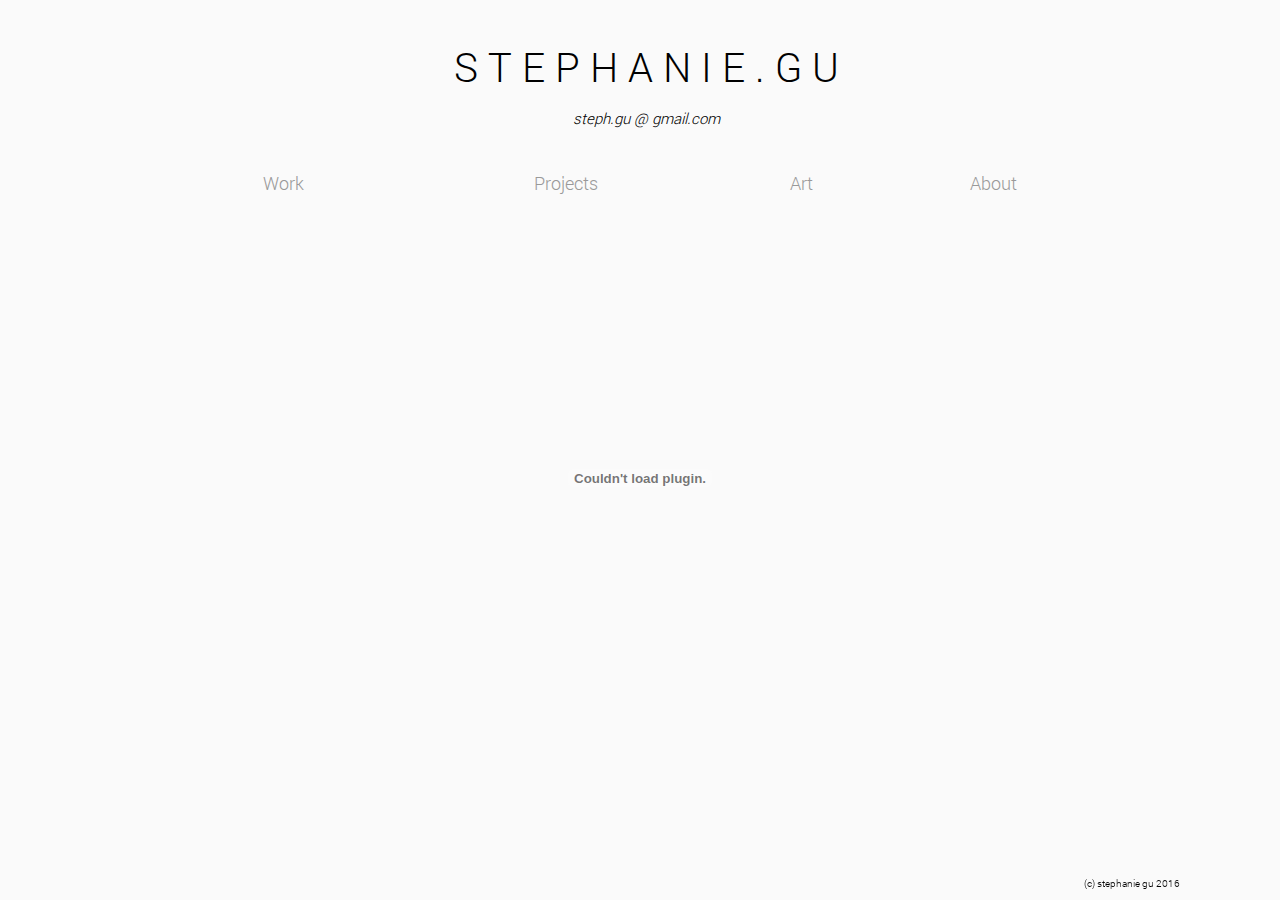
<file: html/lamp.html>
<html>
	<head>
	    <title>steph gu</title> 
	    <link href="style.css" rel="stylesheet">
	    <LINK REL="SHORTCUT ICON" HREF="images/icon.png">
	    <script src="https://ajax.googleapis.com/ajax/libs/jquery/1.10.1/jquery.min.js"></script>
	    <script src='scripts/stephport.js'></script>
	</head>
	<body>
	    <div id="header"></div>
		<embed src="Lamp.swf" quality="high" width="640" height="480">
	    <div id="footer"></div>
	</body>    
</html>
</file>
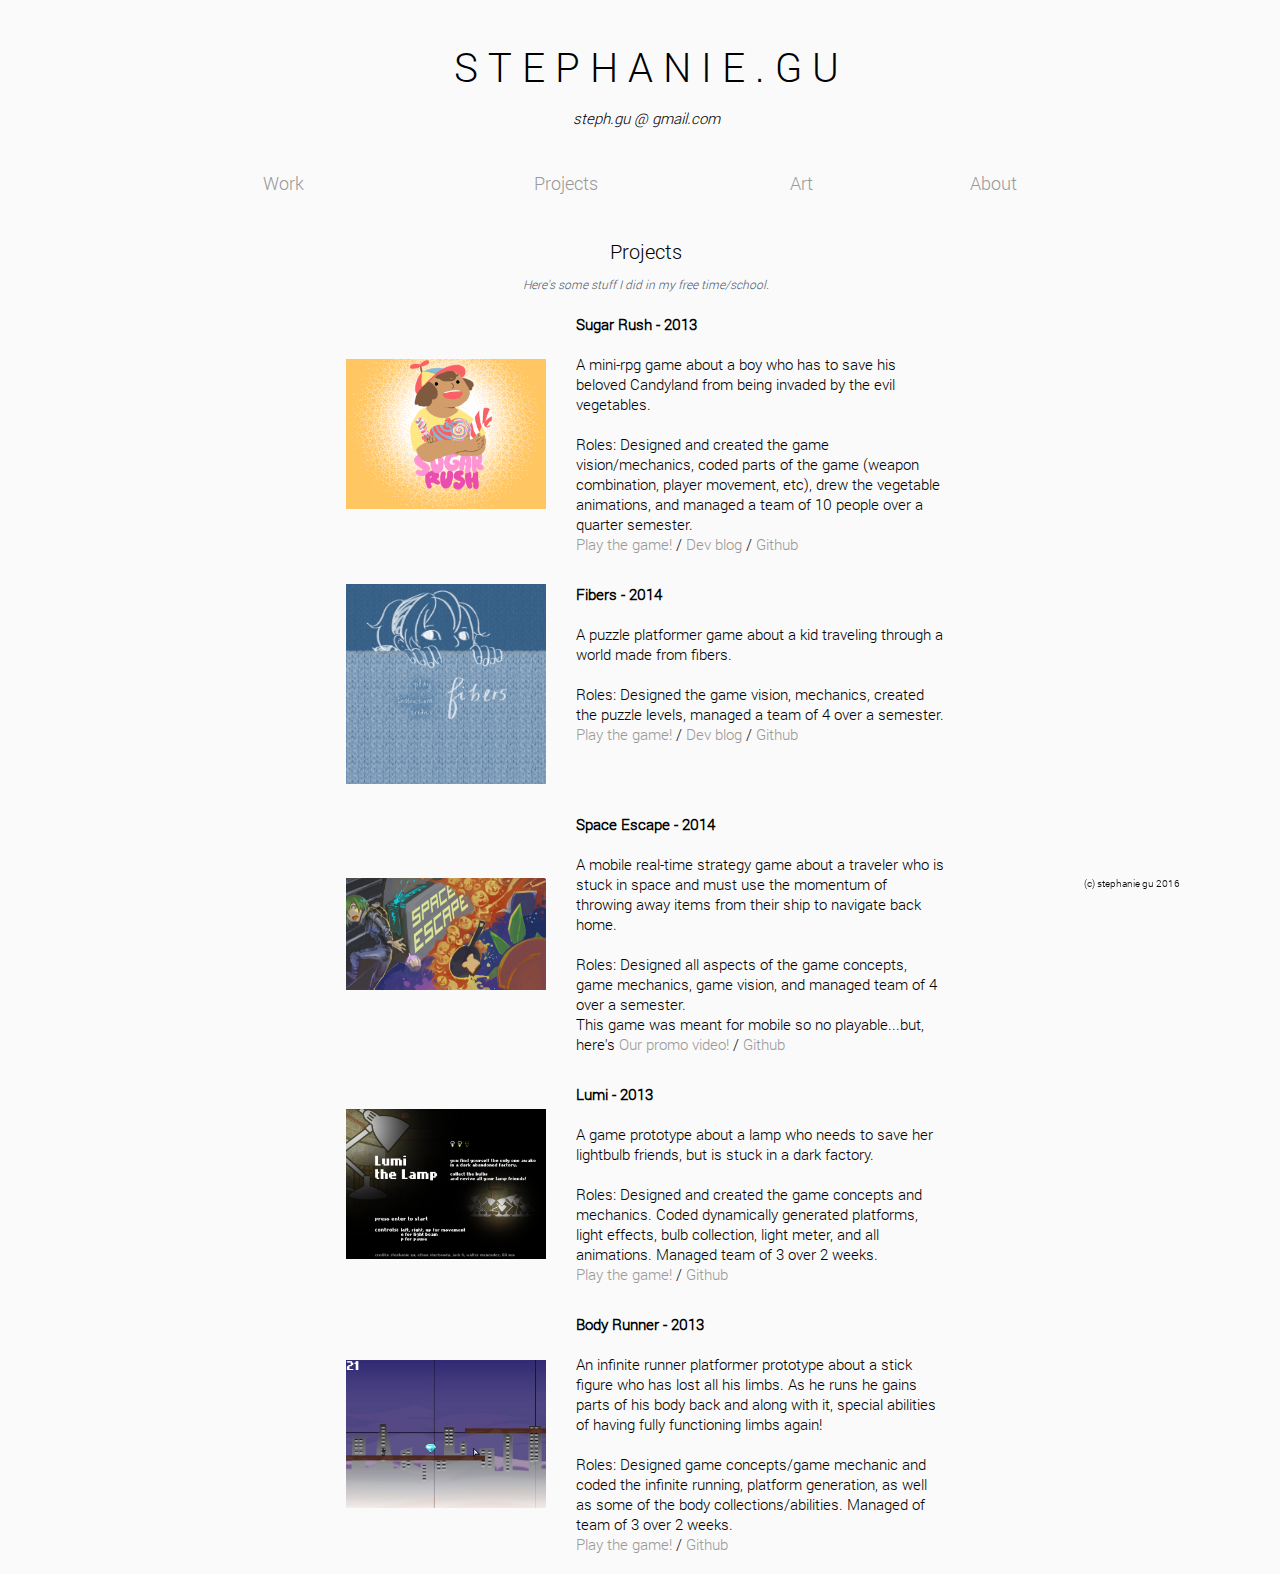
<file: html/projects.html>
<html>
	<head>
	    <title>steph gu - projects</title> 
	    <link href="style.css" rel="stylesheet">
	    <LINK REL="SHORTCUT ICON" HREF="images/icon.png">
	    <script src="https://ajax.googleapis.com/ajax/libs/jquery/1.10.1/jquery.min.js"></script>
	    <script src='scripts/stephport.js'></script>
	</head>
	<body>
	    <div id="header"></div>
	    <div class="row subtitle">
	    	Projects
	    </div>
	   	<div class="row subtitle-desc">
	    	<p>Here's some stuff I did in my free time/school.</p>
	    </div>
	    <div class="row">
	    	<div class="twrapper" align="center">
	    		<div class="content-table"> 
	    			<div class="trow">
	    				<div class="tcol thumbnail">
	    					<a href="http://lilisun.net/sugarrush/SRcurrent.html"><img src="images/sugarrush_thumb.png"></a>
	    				</div>
	    				<div class="tcol description">
	    					<b> Sugar Rush - 2013</b><br><br>
	    					A mini-rpg game about a boy who has to save his beloved Candyland from being invaded by the evil vegetables.<br><br>
	    					Roles: Designed and created the game vision/mechanics, coded parts of the game (weapon combination, player movement, etc), drew the vegetable animations, and managed a team of 10 people over a quarter semester.<br>
	    					<a href="http://lilisun.net/sugarrush/SRcurrent.html"> Play the game! </a> / <a href="http://lilisun.net/sugarrush/index.html"> Dev blog </a> / 
	    					<a href="https://github.com/stephgu/SugarRush"> Github </a> 
	    				</div>
	    			</div>
	    			<div class="trow">
	    				<div class="tcol thumbnail">
	    					<a href="http://lilisun.net/fibers/"><img src="images/fibers_thumb.png"></a>
	    				</div>
	    				<div class="tcol description">
	    					<b> Fibers - 2014</b><br><br>
	    					A puzzle platformer game about a kid traveling through a world made from fibers. <br><br>
	    					Roles: Designed the game vision, mechanics, created the puzzle levels, managed a team of 4 over a semester. <br>
	    					<a href="http://lilisun.net/fibers/"> Play the game! </a> / <a href="http://lilisun.net/fibers/about.html"> Dev blog </a> / 
	    					<a href="https://github.com/stephgu/fibers"> Github </a> 
	    				</div>
	    			</div>
	    			<div class="trow">
	    				<div class="tcol thumbnail">
	    					<a href="https://www.youtube.com/watch?v=68HkMlO5Aig"><img src="images/spaceescape_thumb.png"></a>
	    				</div>
	    				<div class="tcol description">
	    					<b> Space Escape - 2014</b><br><br>
	    					A mobile real-time strategy game about a traveler who is stuck in space and must use the momentum of throwing away items from their ship to navigate back home.<br><br>
	    					Roles: Designed all aspects of the game concepts, game mechanics, game vision, and managed team of 4 over a semester. <br>
	    					This game was meant for mobile so no playable...but, here's <a href="https://www.youtube.com/watch?v=68HkMlO5Aig"> Our promo video! </a> /
	    					<a href="https://github.com/stephgu/spaceescape"> Github </a>
	    				</div>
	    			</div>
	    			<div class="trow">
	    				<div class="tcol thumbnail">
	    					<a href="lamp.html"><img src="images/lamp_thumb.png"></a>
	    				</div>
	    				<div class="tcol description">
	    					<b> Lumi - 2013</b><br><br>
	    					A game prototype about a lamp who needs to save her lightbulb friends, but is stuck in a dark factory. <br><br>
	    					Roles: Designed and created the game concepts and mechanics. Coded dynamically generated platforms, light effects, bulb collection, light meter, and all animations. Managed team of 3 over 2 weeks. <br>
	    					<a href="lamp.html"> Play the game! </a> /
	    					<a href="https://github.com/stephgu/lamp"> Github </a>
	    				</div>
	    			</div>
	    			<div class="trow">
	    				<div class="tcol thumbnail">
	    					<a href="runner.html"><img src="images/runner_thumb.png"></a>
	    				</div>
	    				<div class="tcol description">
	    					<b> Body Runner - 2013</b><br><br>
	    					An infinite runner platformer prototype about a stick figure who has lost all his limbs. As he runs he gains parts of his body back and along with it, special abilities of having fully functioning limbs again! <br><br>
	    					Roles: Designed game concepts/game mechanic and coded the infinite running, platform generation, as well as some of the body collections/abilities. Managed of team of 3 over 2 weeks. <br>
	    					<a href="runner.html"> Play the game! </a> /
	    					<a href="https://github.com/stephgu/runner"> Github </a>
	    				</div>
	    			</div>
	    		</div>
    		</div>
	    </div>
	    <div id="footer"></div>
	    
	</body>    
</html>
</file>
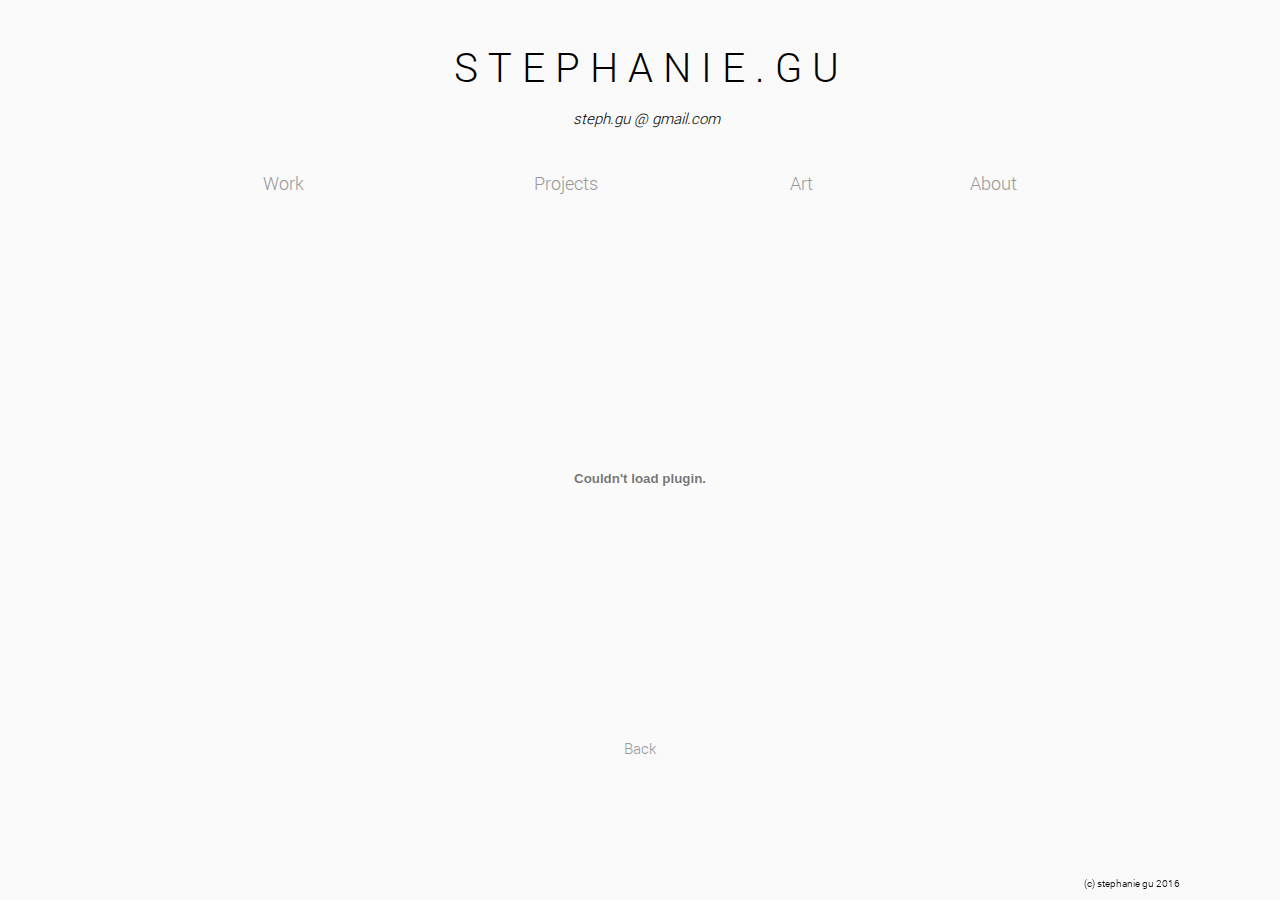
<file: html/runner.html>
<html>
	<head>
	    <title>steph gu</title> 
	    <link href="style.css" rel="stylesheet">
	    <LINK REL="SHORTCUT ICON" HREF="images/icon.png">
	    <script src="https://ajax.googleapis.com/ajax/libs/jquery/1.10.1/jquery.min.js"></script>
	    <script src='scripts/stephport.js'></script>
	</head>
	<body>
	    <div id="header"></div>
		<embed src="Runner.swf" quality="high" width="640" height="480">
		<div class="back"> <a href="projects.html">Back</a> </div>
	    <div id="footer"></div>
	</body>    
</html>
</file>
<file: html/style.css>
@font-face {
    font-family: "roboto";
    src: url("fonts/Roboto-Light.ttf");
}

body {
    font-family: roboto;
    font-size: 15px;
    font-weight: 500;
    margin: 0;
    padding: 0;
    text-align: center;
    background: #FAFAFA;
}

.footer {
    margin: 0 100px 10px 0;
    font-size: 10px;
    text-align: right;
    position: fixed;
    bottom: 0;
    right:0;
}

.nav-table {
    width: 100%;
    text-align: center;
    font-size: 18px;
}

.trow {
    display:table-row;
    text-align: center;
}

.tcol {
    display:table-cell;
    padding:10px 0 20px 0;
    vertical-align: middle;
}

.twrapper {
    display:inline-block;
    text-align: center;
    width:600px;
}

.about {
    display:inline-block;
    text-align: left;
    width:600px;
    margin-top:20px;
}

.content-table {
    display:table;
    height:auto;
    text-align: center;
}

.content-table td {
    padding-top: 30px;
}

.description {
    text-align: left;
    padding-left: 30px;
    font-size:15px;
    vertical-align: top;
}

.thumbnail img {
    max-width: 200px;
}

.thumbnail img:hover {
    opacity: 0.7;   
}

.subtitle {
    font-size:20px;
    text-align: center!important;
}

.subtitle-desc {
    font-size:12px;
    text-align: center!important;
    font-style: italic;
    color:#49586C;
}

.gallery-thumbs img {
    height: 80px;
    padding: 1px;
    margin: 20px 10px 10px 0;
}

.gallery-thumbs img:hover {
    opacity:0.7;
    cursor:pointer;
}

.preview {
    margin-bottom:20px;
}
.preview img {
    height: 800px;
    border:1px solid #999;
}

.gallery-nav {
    font-size: 20px;
    display:inline-block;
    margin: 0 20px -260px 20px;
}

.gallery {
    text-align: center;
}

.back {
    margin-top:20px;
}

.frontpage img:hover {
    opacity: 0.7;
}

.frontpage img{
    width: 80%;
    border:1px solid #999;
}

.frontlayout {
    padding-left: 4%;
}

a {
    color: #999;
    text-decoration: none;
}
a:hover {
    color: #bbb;
    cursor: pointer;
}
a:active {
    color: #aaa;
}
div.header {
    padding-bottom: 15px; q
}
div.header a {
    color: #000;
    font-size: 30pt;
}
div.header a:hover {
    color: #bbb;
}

.block {
    display: inline-block;
}

.block-text {
    text-align: left;
}

.block-header {
    font-size:20px;
    font-style:italic;
}

.row {
    margin: auto;
    max-width: 950px;
    padding-left: 1%;
    width: 80%;
}

.col {
    display: inline-block;
    min-width: 100px;
    padding: 2% 2% 2% 0;
    text-align: left;
    width: 30.8%;
}

.widercol {
    display: inline-block;
    min-width: 100px;
    padding: 2% 2% 2% 0;
    text-align: left;
    width: 48%;
    float:left;
}

.col a {
    padding-top: 10px;
}
.center {
    text-align: center;
}
.thumb {
    display: inline-block;
    margin-bottom: 1.5%;
    min-width: 100px;
    padding: 1% 4% 1% 3%;
    text-align: center;
    width: 14%;
}
.thumb.left {
    padding-left: 0;
}
.thumb.right {
    padding-right: 0;
}
.thumb img {
    padding-bottom: 5%;
    width: 100%;
}
.thumb img:hover {
    cursor: pointer;
    opacity: 0.7;
}
.thumb a {
}

.headerpic img{
    max-height:450px;
}
.image_info {
    margin-top: 3px;
}

.top_sidebar {
    background-color: #f00;
    height: 15%;
    text-align: left;
    width: 100%;
}
.bar-topic {
    background-color: #eee;
    margin-bottom: 3%;
    margin-top: 3%;
    padding: 2% 5% 2% 2%;
    text-align: left;
}
div.link {
    padding-bottom: 3%;
}
.side_thumb {
    margin-bottom: 2%;
    margin-right: 1%;
    width: 10%;
}
.side_thumb:hover {
    cursor: pointer;
    opacity: 0.7;
}
#selected.side_thumb {
    opacity: 0.3;
}
span.link {
    color: #a00;
}
.contentXXX {
    float: left;
    margin-left: 24%;
    margin-top: 5%;
    max-width: 1000px;
    text-align: left;
    width: 70%;
}
.content img {
    max-width: 97.5%;
}
span#closed {
    display: none;
}
#img.block {
    width: 25%;
}
#img.block img {
    width: 100%;
}
#img.block:hover {
    opacity: 0.7;
}
#info.block {
    padding-left: 2%;
    vertical-align: top;
    width: 65%;
}
</file>
